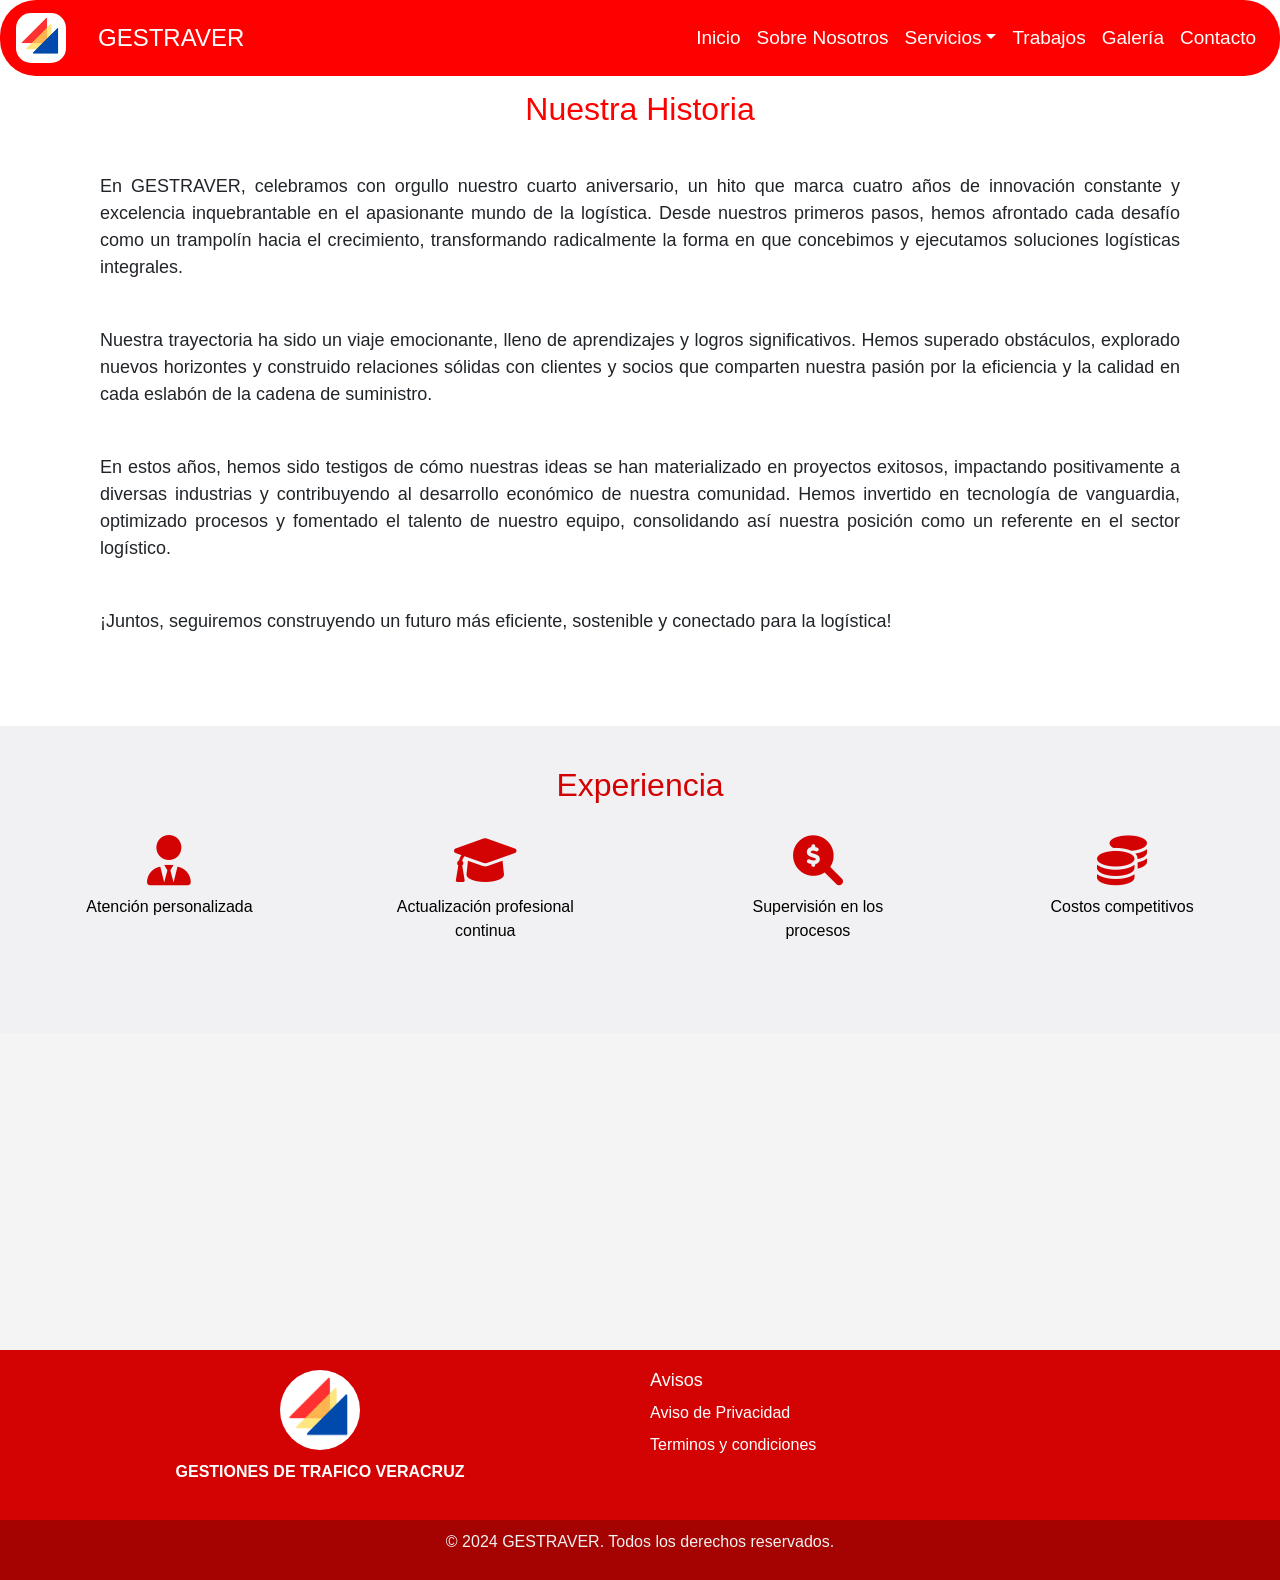
<file: GESTRAVER/about.html>
<!DOCTYPE html>
<html lang="es">
<head>
    <meta charset="UTF-8">
    <meta name="viewport" content="width=device-width, initial-scale=1.0">
    <title>GESTRAVER</title>
    <link rel="stylesheet" href="styles.css">
    <link rel="stylesheet" href="https://stackpath.bootstrapcdn.com/bootstrap/4.5.2/css/bootstrap.min.css">
    <link rel="stylesheet" href="https://cdnjs.cloudflare.com/ajax/libs/font-awesome/6.0.0-beta3/css/all.min.css">
    <link rel="stylesheet" href="https://cdn.jsdelivr.net/npm/aos@2.3.4/dist/aos.css">
    <link rel="icon" href="IMG/GESTRAVER.jpg" type="image/x-icon">
</head>
<body>
    <header class="navbar navbar-expand-lg navbar-custom fixed-top">
        <a class="navbar-brand" href="#"><img src="IMG/GESTRAVER.jpg" alt="Logo" class="logo"></a>
        <span class="ml-3 h4 mb-0 text-white">GESTRAVER</span>
        <button class="navbar-toggler" type="button" data-toggle="collapse" data-target="#navbarNav">
            <span class="navbar-toggler-icon"></span>
        </button>
        <div class="collapse navbar-collapse" id="navbarNav">
            <ul class="navbar-nav ml-auto">
                <li class="nav-item"><a href="index.html" class="nav-link">Inicio</a></li>
                <li class="nav-item"><a href="about.html" class="nav-link">Sobre Nosotros</a></li>
                <li class="nav-item dropdown">
                    <a href="#" class="nav-link dropdown-toggle" id="serviciosDropdown" role="button" data-toggle="dropdown" aria-haspopup="true" aria-expanded="false">Servicios</a>
                    <div class="dropdown-menu" aria-labelledby="serviciosDropdown">
                        <a class="dropdown-item" href="Servicios-Aduanales.html">Servicios Aduanales</a>
                        <a class="dropdown-item" href="Transporte.html">Transporte Terrestre</a>
                        <a class="dropdown-item" href="Forward.html">Freight Forwarding</a>
                    </div>
                </li>
                <li class="nav-item"><a href="index.html" class="nav-link">Trabajos</a></li>
                <li class="nav-item"><a href="index.html" class="nav-link">Galería</a></li>
                <li class="nav-item"><a href="index.html" class="nav-link">Contacto</a></li>
            </ul>
        </div>
    </header>

    <section id="sobre-nosotros" class="about-section">
        <div class="container" data-aos="fade-up">
            <div class="history">
                <h2 class="titulo-historia">Nuestra Historia</h2> 
                <p>En GESTRAVER, celebramos con orgullo nuestro cuarto aniversario, un hito que marca cuatro años de innovación constante y excelencia inquebrantable en el apasionante mundo de la logística. Desde nuestros primeros pasos, hemos afrontado cada desafío como un trampolín hacia el crecimiento, transformando radicalmente la forma en que concebimos y ejecutamos soluciones logísticas integrales.</p>
                <p>Nuestra trayectoria ha sido un viaje emocionante, lleno de aprendizajes y logros significativos. Hemos superado obstáculos, explorado nuevos horizontes y construido relaciones sólidas con clientes y socios que comparten nuestra pasión por la eficiencia y la calidad en cada eslabón de la cadena de suministro.</p>
                <p>En estos años, hemos sido testigos de cómo nuestras ideas se han materializado en proyectos exitosos, impactando positivamente a diversas industrias y contribuyendo al desarrollo económico de nuestra comunidad. Hemos invertido en tecnología de vanguardia, optimizado procesos y fomentado el talento de nuestro equipo, consolidando así nuestra posición como un referente en el sector logístico.</p>
                <p>¡Juntos, seguiremos construyendo un futuro más eficiente, sostenible y conectado para la logística!</p>
            </div>
        </div>
    </section>
    <div class="experience-section" data-aos="fade-down">
        <h2>Experiencia</h2>
        <div class="experience-items">
            <div class="experience-item">
                <i class="fas fa-user-tie"></i>
                <p>Atención personalizada</p>
            </div>
            <div class="experience-item">
                <i class="fas fa-graduation-cap"></i>
                <p>Actualización profesional continua</p>
            </div>
            <div class="experience-item">
                <i class="fas fa-search-dollar"></i>
                <p>Supervisión en los procesos</p>
            </div>
            <div class="experience-item">
                <i class="fas fa-coins"></i>
                <p>Costos competitivos</p>
            </div>
        </div>
    </div>
    <div class="section-mision-vision">
        <div class="card-container">
            <div class="card" data-aos="fade-right">
                <i class="icon fas fa-paper-plane"></i>
                <h3>Misión</h3>
                <p>Ante la complejidad de los tiempos actuales
                    en el transporte, asumimos este nuevo reto,
                    que demandarán mayor preocupación,
                    esfuerzo y conocimiento profundo de los
                    tramites de cada cliente y de su situación.</p>
            </div>
            <div class="card" data-aos="fade-left">
                <i class="icon fas fa-eye"></i>
                <h3>Visión</h3>
                <p>Nuestro modelo apuesta por ser una sociedad
                    de referencia, capaz de dar soluciones
                    legales, de calidad, eficaz y personalizada en
                    un mundo globalizado.</p>
            </div>
        </div>
    </div>
    <footer>
        <div class="footer-container">
            <div class="footer-section logo">
                <img src="IMG/GESTRAVER.jpg" alt="Logo de GESTRAVER">
                <p>GESTIONES DE TRAFICO VERACRUZ</p>
            </div>
    
                
            <div class="footer-section">
                <h4>Avisos</h4> 
                <ul>
                    <li><a href="#" target="_blank">Aviso de Privacidad</a></li>
                    <li><a href="#" target="_blank">Terminos y condiciones</a></li>
                </ul>
            </div>
        </div>
    
        <div class="footer-copyright">
            <p>&copy; 2024 GESTRAVER. Todos los derechos reservados.</p>
        </div>
    </footer>
    <script src="https://code.jquery.com/jquery-3.5.1.slim.min.js"></script>
    <script src="https://cdn.jsdelivr.net/npm/@popperjs/core@2.5.4/dist/umd/popper.min.js"></script>
    <script src="https://stackpath.bootstrapcdn.com/bootstrap/4.5.2/js/bootstrap.min.js"></script>
    <script src="https://cdn.jsdelivr.net/npm/aos@2.3.4/dist/aos.js"></script>
    <script>
        AOS.init();

        $('#imageModal').on('show.bs.modal', function (event) {
            var button = $(event.relatedTarget);
            var imageSrc = button.data('image');
            var modal = $(this);
            modal.find('#modalImage').attr('src', imageSrc);
        });
    </script>
</body>
</html>
</file>
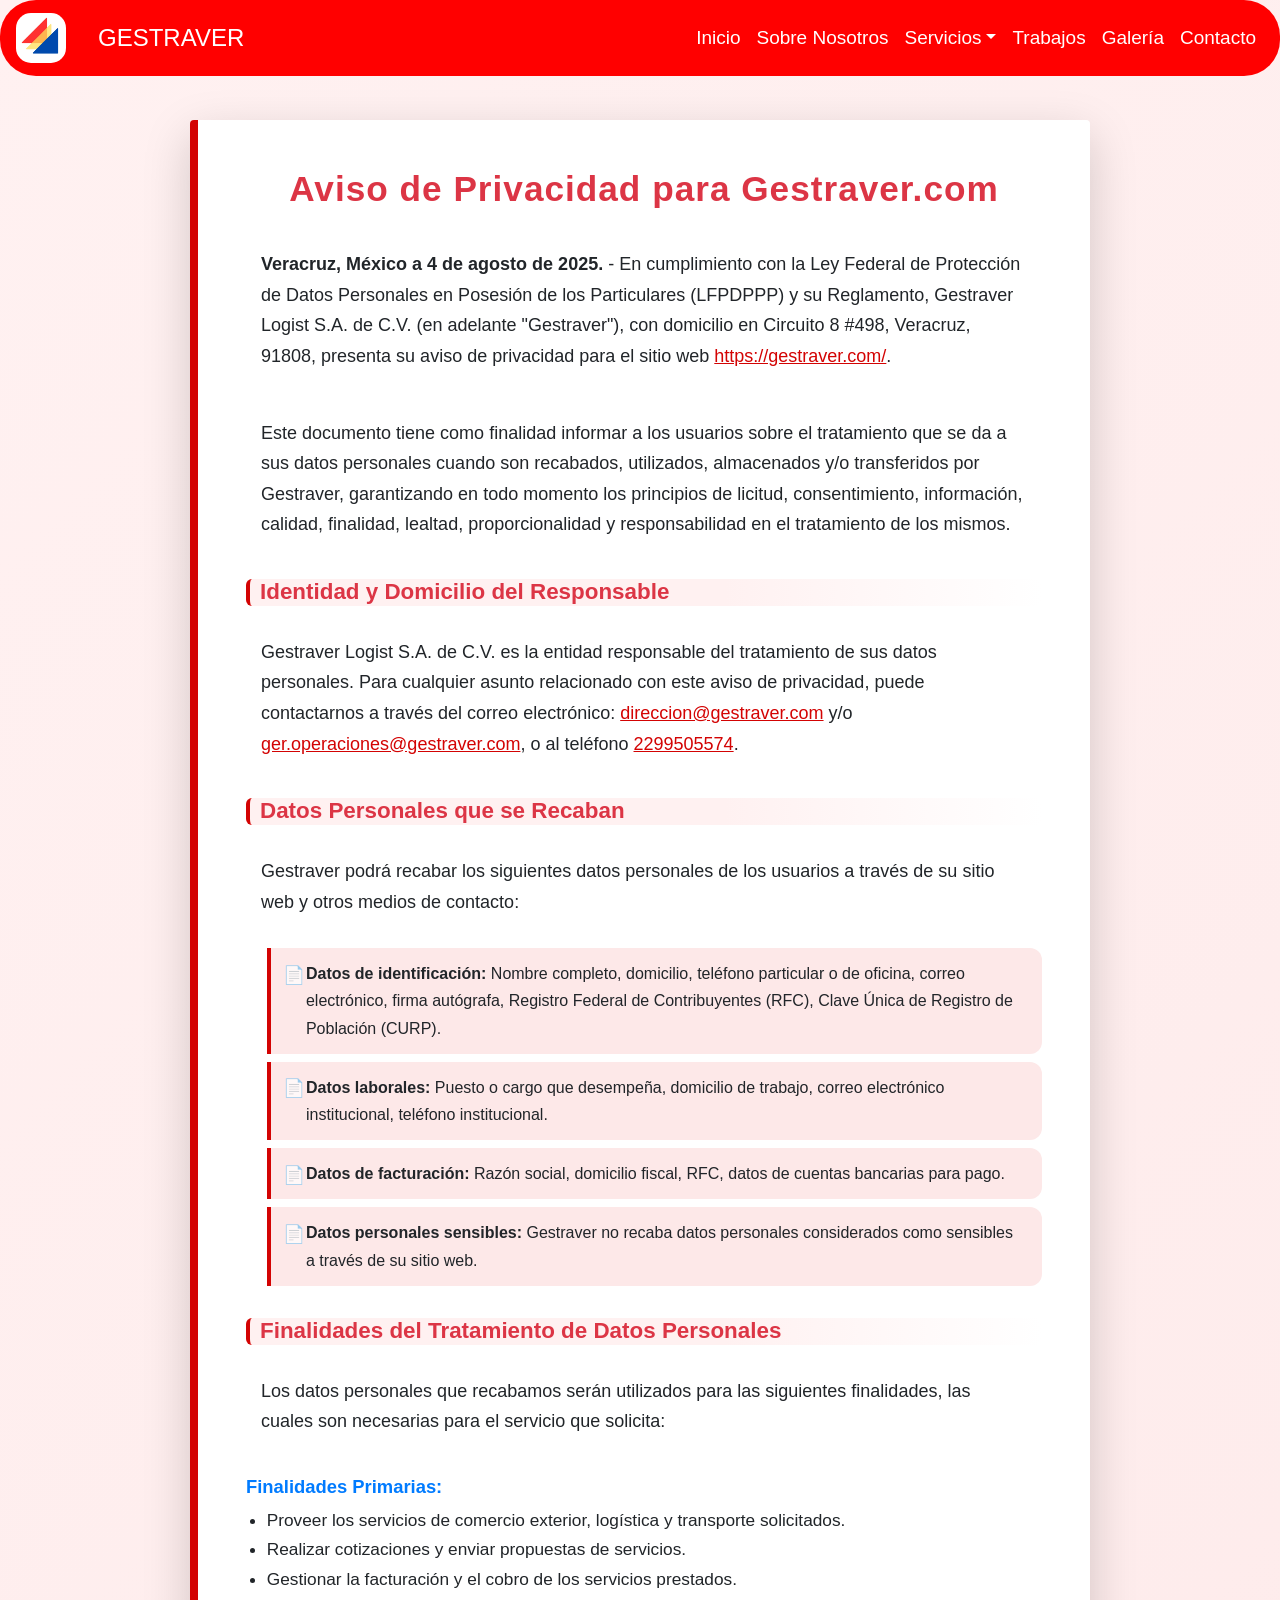
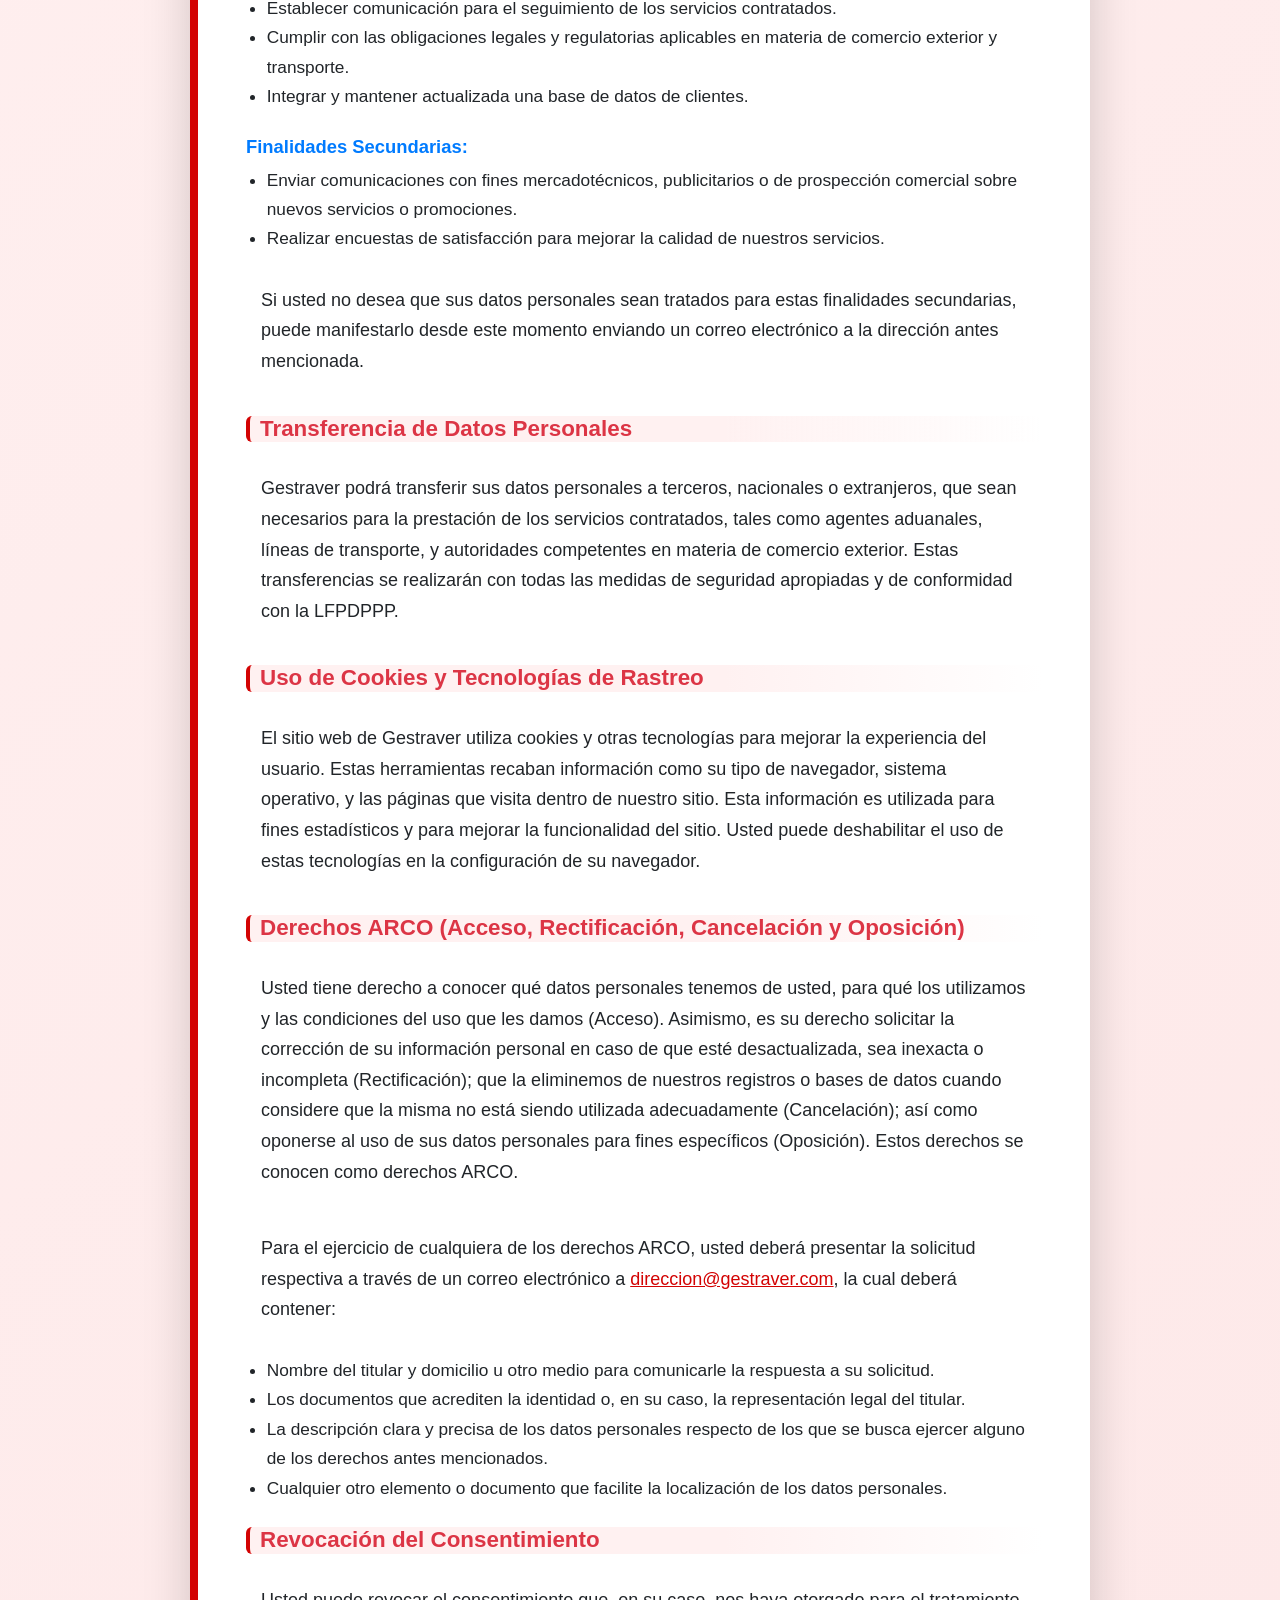
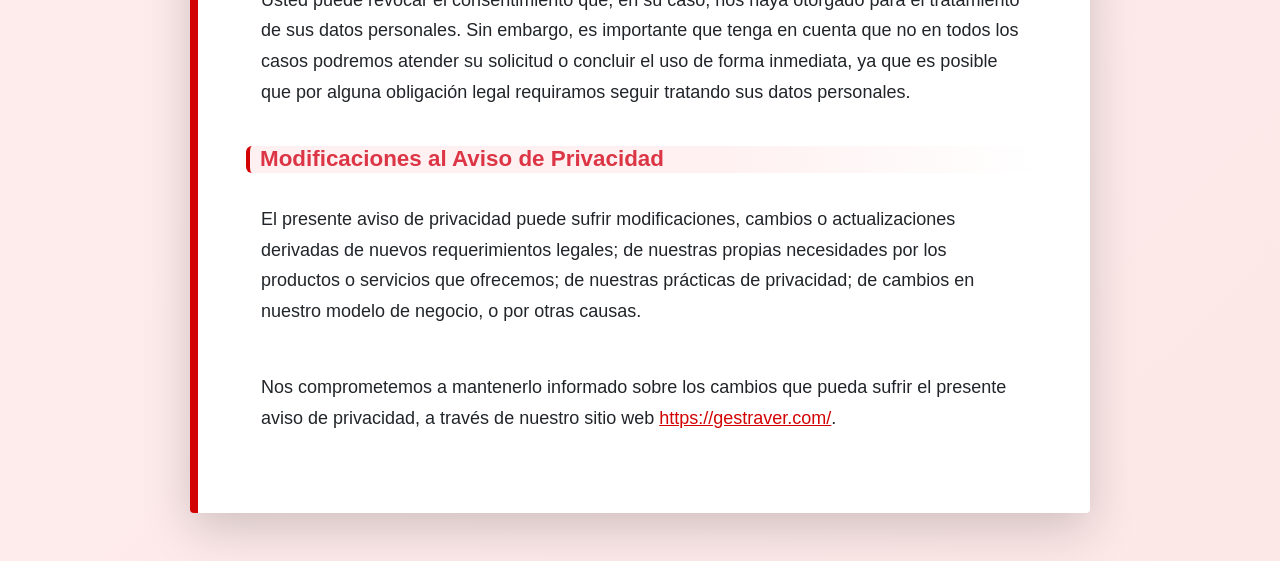
<file: GESTRAVER/Aviso.html>
<!DOCTYPE html>
<html lang="en">
<head>
    <meta charset="UTF-8">
    <meta name="viewport" content="width=device-width, initial-scale=1.0">
    <title>Aviso de Privacidad</title>
    <link rel="stylesheet" href="styles.css">
    <link rel="stylesheet" href="https://stackpath.bootstrapcdn.com/bootstrap/4.5.2/css/bootstrap.min.css">
    <link rel="stylesheet" href="https://cdnjs.cloudflare.com/ajax/libs/font-awesome/6.0.0-beta3/css/all.min.css">
    <link rel="stylesheet" href="https://cdn.jsdelivr.net/npm/aos@2.3.4/dist/aos.css">
    <link rel="icon" href="IMG/GESTRAVER.jpg" type="image/x-icon">
    <style>
    /* Nuevo estilo moderno para el aviso de privacidad en tonos rojos */
    body {
      background: linear-gradient(135deg, #fff1f1 0%, #fde8e8 100%);
      min-height: 100vh;
    }
    .aviso-privacidad {
      max-width: 900px;
      margin: 0 auto;
      font-size: 1.08rem;
      line-height: 1.7;
      background: rgba(255,255,255,0.92);
      border-left: 8px solid #d30303;
      border-radius: 18px;
      box-shadow: 0 8px 32px rgba(211,3,3,0.13);
      padding: 2.5rem 2rem;
      position: relative;
      margin-bottom: 3rem;
    }
    .aviso-privacidad h1, .aviso-privacidad h2, .aviso-privacidad h5 {
      font-family: 'Segoe UI', Arial, sans-serif;
      color: #d30303;
    }
    .aviso-privacidad h1 {
      font-size: 2.2rem;
      font-weight: 700;
      letter-spacing: 1px;
      margin-bottom: 2rem;
    }
    .aviso-privacidad h2 {
      font-size: 1.4rem;
      margin-top: 2.5rem;
      margin-bottom: 1rem;
      font-weight: 600;
      border-left: 4px solid #d30303;
      padding-left: 10px;
      background: linear-gradient(90deg, #fff1f1 60%, transparent 100%);
      border-radius: 6px;
    }
    .aviso-privacidad h5 {
      font-size: 1.15rem;
      margin-top: 1.5rem;
      color: #a50202;
      font-weight: 600;
    }
    .aviso-privacidad ul {
      padding-left: 1.2em;
    }
    .aviso-privacidad ul.mb-3 {
      margin-bottom: 1.5rem;
    }
    .aviso-privacidad .list-group-item {
      border: none;
      border-left: 4px solid #d30303;
      background: #fde8e8;
      margin-bottom: 8px;
      border-radius: 0 12px 12px 0;
      font-size: 1rem;
      transition: background 0.2s, box-shadow 0.2s;
      position: relative;
      padding-left: 2.2em;
    }
    .aviso-privacidad .list-group-item:before {
      content: '\1F4C4'; /* icono documento */
      position: absolute;
      left: 0.7em;
      top: 0.7em;
      font-size: 1.1em;
      color: #d30303;
      opacity: 0.7;
    }
    .aviso-privacidad .list-group-item:hover {
      background: #fff1f1;
      box-shadow: 0 2px 8px rgba(211,3,3,0.08);
    }
    .aviso-privacidad a {
      color: #d30303;
      text-decoration: underline;
      transition: color 0.2s;
    }
    .aviso-privacidad a:hover {
      color: #a50202;
    }
    @media (max-width: 600px) {
      .aviso-privacidad {
        padding: 1.2rem !important;
        font-size: 0.98rem;
        border-left-width: 4px;
      }
      .aviso-privacidad h1 {
        font-size: 1.3rem;
      }
      .aviso-privacidad h2 {
        font-size: 1.08rem;
      }
    }
    </style>
</head>
<body>
    <header class="navbar navbar-expand-lg navbar-custom fixed-top">
        <a class="navbar-brand" href="#"><img src="IMG/GESTRAVER.jpg" alt="Logo" class="logo"></a>
        <span class="ml-3 h4 mb-0 text-white">GESTRAVER</span>
        <button class="navbar-toggler" type="button" data-toggle="collapse" data-target="#navbarNav">
            <span class="navbar-toggler-icon"></span>
        </button>
        <div class="collapse navbar-collapse" id="navbarNav">
            <ul class="navbar-nav ml-auto">
                <li class="nav-item"><a href="index.html" class="nav-link">Inicio</a></li>
                <li class="nav-item"><a href="about.html" class="nav-link">Sobre Nosotros</a></li>
                <li class="nav-item dropdown">
                    <a href="#" class="nav-link dropdown-toggle" id="serviciosDropdown" role="button" data-toggle="dropdown" aria-haspopup="true" aria-expanded="false">Servicios</a>
                    <div class="dropdown-menu" aria-labelledby="serviciosDropdown">
                        <a class="dropdown-item" href="Servicios-Aduanales.html">Servicios Aduanales</a>
                        <a class="dropdown-item" href="Transporte.html">Transporte Terrestre</a>
                        <a class="dropdown-item" href="Forward.html">Freight Forwarding</a>
                    </div>
                </li>
                <li class="nav-item"><a href="#trabajos" class="nav-link">Trabajos</a></li>
                <li class="nav-item"><a href="#galeria" class="nav-link">Galería</a></li>
                <li class="nav-item"><a href="#contacto" class="nav-link">Contacto</a></li>
            </ul>
        </div>
    </header>
    <main class="container my-5" style="margin-top: 120px !important;">
        <div data-aos="fade-up" data-aos-duration="1200" class="bg-white p-4 p-md-5 rounded shadow-lg aviso-privacidad">
            <h1 class="section-title mb-4 text-center text-danger">Aviso de Privacidad para Gestraver.com</h1>
            <p><strong>Veracruz, México a 4 de agosto de 2025.</strong> - En cumplimiento con la Ley Federal de Protección de Datos Personales en Posesión de los Particulares (LFPDPPP) y su Reglamento, Gestraver Logist S.A. de C.V. (en adelante "Gestraver"), con domicilio en Circuito 8 #498, Veracruz, 91808, presenta su aviso de privacidad para el sitio web <a href="https://gestraver.com/" target="_blank">https://gestraver.com/</a>.</p>
            <p>Este documento tiene como finalidad informar a los usuarios sobre el tratamiento que se da a sus datos personales cuando son recabados, utilizados, almacenados y/o transferidos por Gestraver, garantizando en todo momento los principios de licitud, consentimiento, información, calidad, finalidad, lealtad, proporcionalidad y responsabilidad en el tratamiento de los mismos.</p>
            <h2 class="mt-4 text-danger">Identidad y Domicilio del Responsable</h2>
            <p>Gestraver Logist S.A. de C.V. es la entidad responsable del tratamiento de sus datos personales. Para cualquier asunto relacionado con este aviso de privacidad, puede contactarnos a través del correo electrónico: <a href="mailto:direccion@gestraver.com">direccion@gestraver.com</a> y/o <a href="mailto:ger.operaciones@gestraver.com">ger.operaciones@gestraver.com</a>, o al teléfono <a href="tel:2299505574">2299505574</a>.</p>
            <h2 class="mt-4 text-danger">Datos Personales que se Recaban</h2>
            <p>Gestraver podrá recabar los siguientes datos personales de los usuarios a través de su sitio web y otros medios de contacto:</p>
            <ul class="list-group mb-3">
                <li class="list-group-item"><strong>Datos de identificación:</strong> Nombre completo, domicilio, teléfono particular o de oficina, correo electrónico, firma autógrafa, Registro Federal de Contribuyentes (RFC), Clave Única de Registro de Población (CURP).</li>
                <li class="list-group-item"><strong>Datos laborales:</strong> Puesto o cargo que desempeña, domicilio de trabajo, correo electrónico institucional, teléfono institucional.</li>
                <li class="list-group-item"><strong>Datos de facturación:</strong> Razón social, domicilio fiscal, RFC, datos de cuentas bancarias para pago.</li>
                <li class="list-group-item"><strong>Datos personales sensibles:</strong> Gestraver no recaba datos personales considerados como sensibles a través de su sitio web.</li>
            </ul>
            <h2 class="mt-4 text-danger">Finalidades del Tratamiento de Datos Personales</h2>
            <p>Los datos personales que recabamos serán utilizados para las siguientes finalidades, las cuales son necesarias para el servicio que solicita:</p>
            <h5 class="text-primary">Finalidades Primarias:</h5>
            <ul class="mb-3">
                <li>Proveer los servicios de comercio exterior, logística y transporte solicitados.</li>
                <li>Realizar cotizaciones y enviar propuestas de servicios.</li>
                <li>Gestionar la facturación y el cobro de los servicios prestados.</li>
                <li>Establecer comunicación para el seguimiento de los servicios contratados.</li>
                <li>Cumplir con las obligaciones legales y regulatorias aplicables en materia de comercio exterior y transporte.</li>
                <li>Integrar y mantener actualizada una base de datos de clientes.</li>
            </ul>
            <h5 class="text-primary">Finalidades Secundarias:</h5>
            <ul class="mb-3">
                <li>Enviar comunicaciones con fines mercadotécnicos, publicitarios o de prospección comercial sobre nuevos servicios o promociones.</li>
                <li>Realizar encuestas de satisfacción para mejorar la calidad de nuestros servicios.</li>
            </ul>
            <p>Si usted no desea que sus datos personales sean tratados para estas finalidades secundarias, puede manifestarlo desde este momento enviando un correo electrónico a la dirección antes mencionada.</p>
            <h2 class="mt-4 text-danger">Transferencia de Datos Personales</h2>
            <p>Gestraver podrá transferir sus datos personales a terceros, nacionales o extranjeros, que sean necesarios para la prestación de los servicios contratados, tales como agentes aduanales, líneas de transporte, y autoridades competentes en materia de comercio exterior. Estas transferencias se realizarán con todas las medidas de seguridad apropiadas y de conformidad con la LFPDPPP.</p>
            <h2 class="mt-4 text-danger">Uso de Cookies y Tecnologías de Rastreo</h2>
            <p>El sitio web de Gestraver utiliza cookies y otras tecnologías para mejorar la experiencia del usuario. Estas herramientas recaban información como su tipo de navegador, sistema operativo, y las páginas que visita dentro de nuestro sitio. Esta información es utilizada para fines estadísticos y para mejorar la funcionalidad del sitio. Usted puede deshabilitar el uso de estas tecnologías en la configuración de su navegador.</p>
            <h2 class="mt-4 text-danger">Derechos ARCO (Acceso, Rectificación, Cancelación y Oposición)</h2>
            <p>Usted tiene derecho a conocer qué datos personales tenemos de usted, para qué los utilizamos y las condiciones del uso que les damos (Acceso). Asimismo, es su derecho solicitar la corrección de su información personal en caso de que esté desactualizada, sea inexacta o incompleta (Rectificación); que la eliminemos de nuestros registros o bases de datos cuando considere que la misma no está siendo utilizada adecuadamente (Cancelación); así como oponerse al uso de sus datos personales para fines específicos (Oposición). Estos derechos se conocen como derechos ARCO.</p>
            <p>Para el ejercicio de cualquiera de los derechos ARCO, usted deberá presentar la solicitud respectiva a través de un correo electrónico a <a href="mailto:direccion@gestraver.com">direccion@gestraver.com</a>, la cual deberá contener:</p>
            <ul class="mb-3">
                <li>Nombre del titular y domicilio u otro medio para comunicarle la respuesta a su solicitud.</li>
                <li>Los documentos que acrediten la identidad o, en su caso, la representación legal del titular.</li>
                <li>La descripción clara y precisa de los datos personales respecto de los que se busca ejercer alguno de los derechos antes mencionados.</li>
                <li>Cualquier otro elemento o documento que facilite la localización de los datos personales.</li>
            </ul>
            <h2 class="mt-4 text-danger">Revocación del Consentimiento</h2>
            <p>Usted puede revocar el consentimiento que, en su caso, nos haya otorgado para el tratamiento de sus datos personales. Sin embargo, es importante que tenga en cuenta que no en todos los casos podremos atender su solicitud o concluir el uso de forma inmediata, ya que es posible que por alguna obligación legal requiramos seguir tratando sus datos personales.</p>
            <h2 class="mt-4 text-danger">Modificaciones al Aviso de Privacidad</h2>
            <p>El presente aviso de privacidad puede sufrir modificaciones, cambios o actualizaciones derivadas de nuevos requerimientos legales; de nuestras propias necesidades por los productos o servicios que ofrecemos; de nuestras prácticas de privacidad; de cambios en nuestro modelo de negocio, o por otras causas.</p>
            <p>Nos comprometemos a mantenerlo informado sobre los cambios que pueda sufrir el presente aviso de privacidad, a través de nuestro sitio web <a href="https://gestraver.com/" target="_blank">https://gestraver.com/</a>.</p>
        </div>
    </main>
    <script src="https://cdn.jsdelivr.net/npm/aos@2.3.4/dist/aos.js"></script>
    <script>
      AOS.init();
    </script>
</body>
</html>
</file>
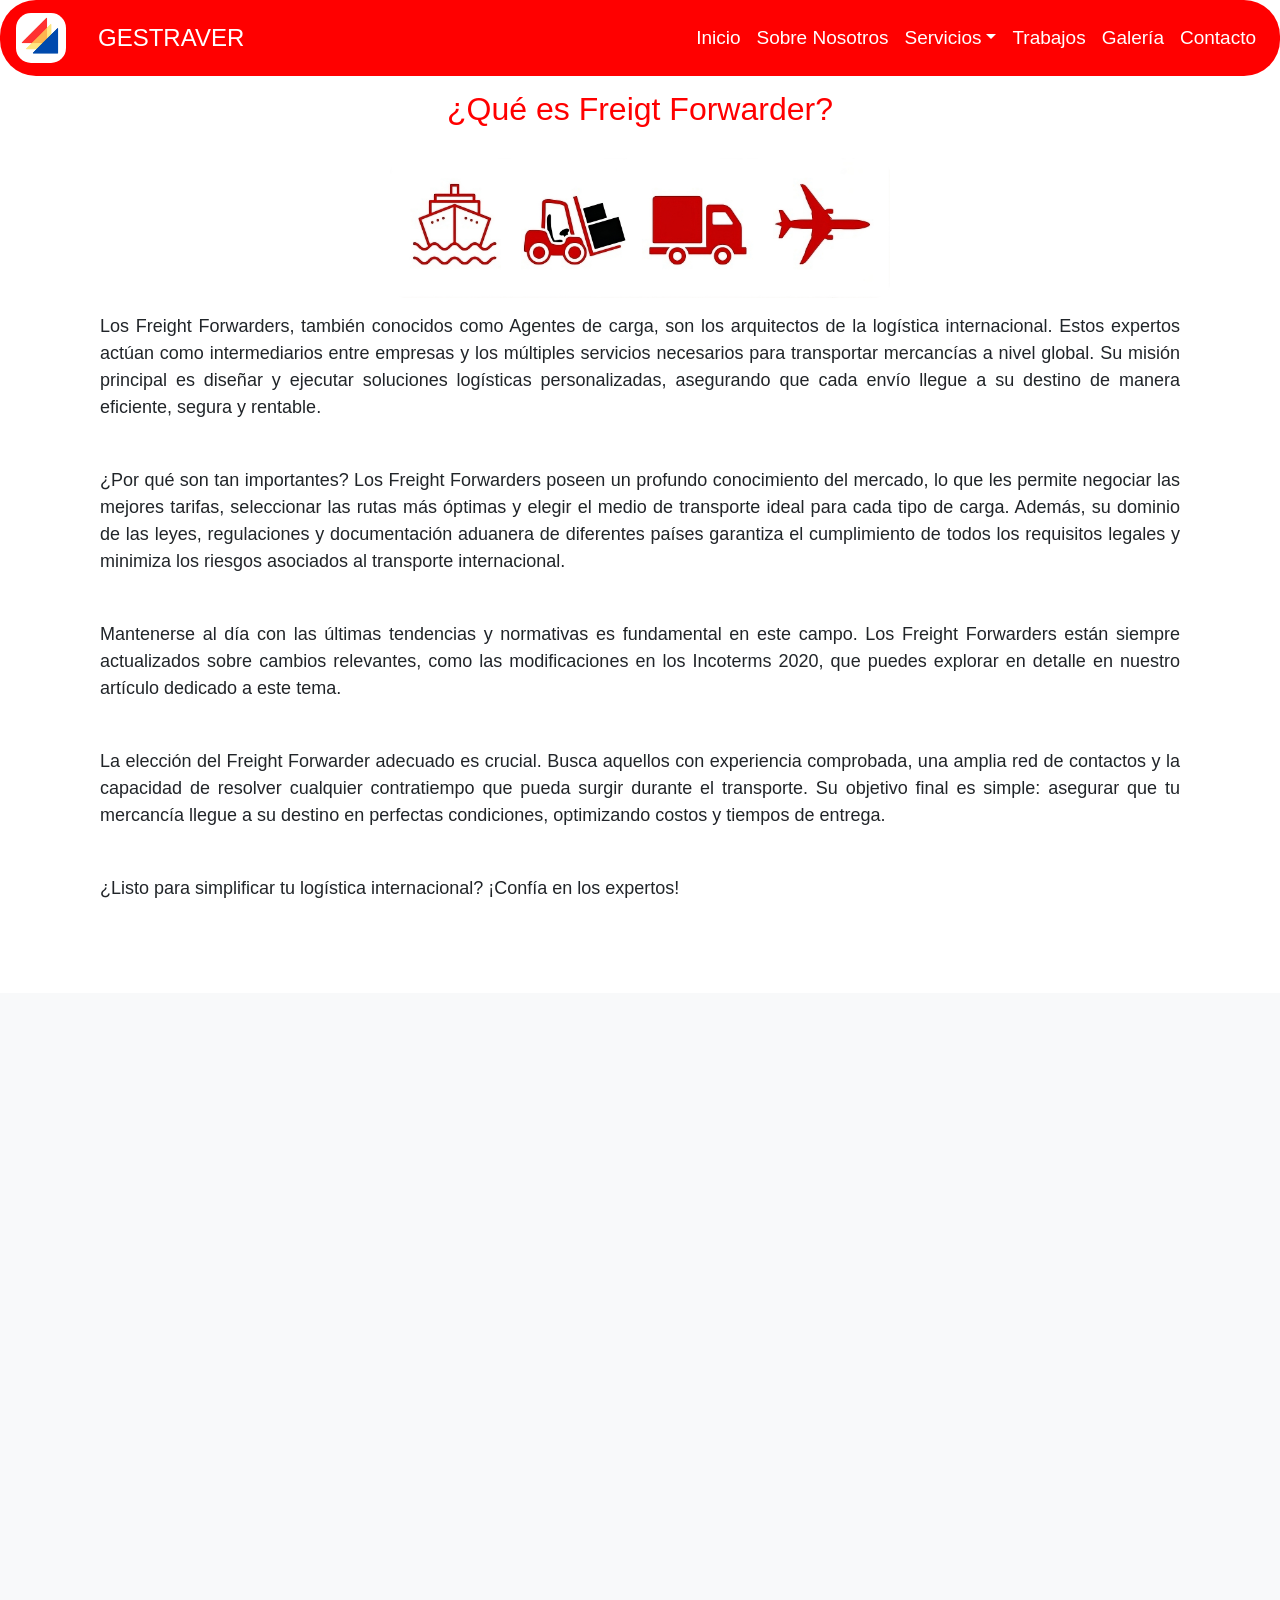
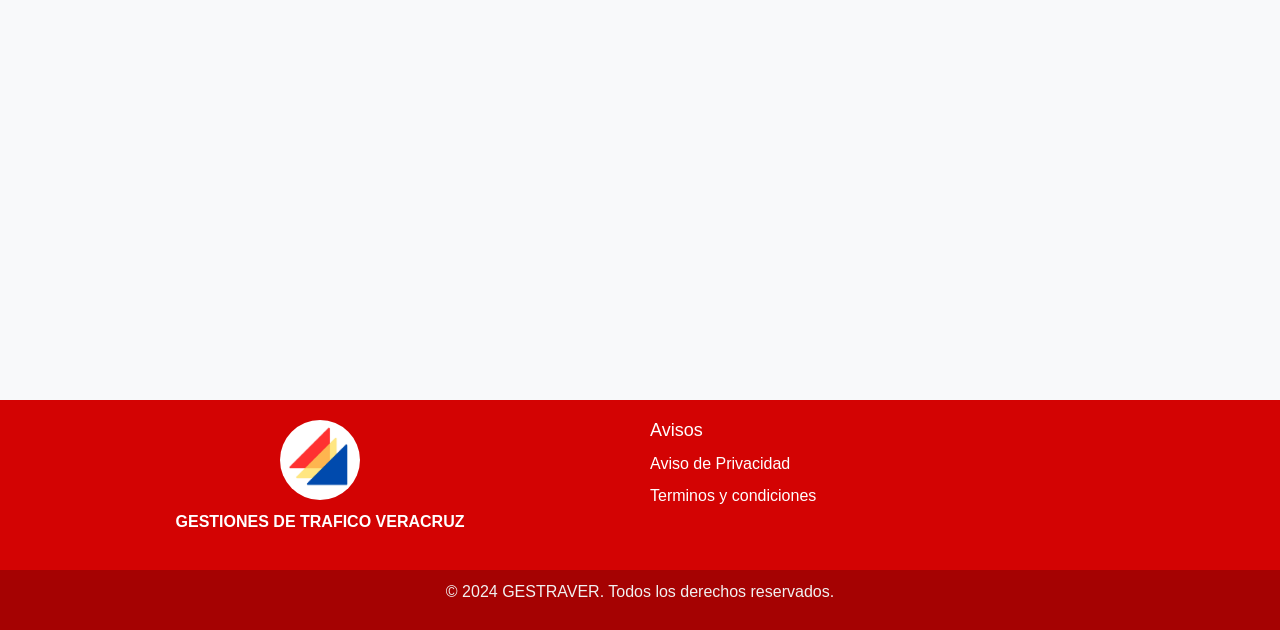
<file: GESTRAVER/Forward.html>
<!DOCTYPE html>
<html lang="en">
<head>
    <meta charset="UTF-8">
    <meta name="viewport" content="width=device-width, initial-scale=1.0">
    <title>GESTRAVER</title>
    <link rel="stylesheet" href="styles.css">
    <link rel="stylesheet" href="https://stackpath.bootstrapcdn.com/bootstrap/4.5.2/css/bootstrap.min.css">
    <link rel="stylesheet" href="https://cdnjs.cloudflare.com/ajax/libs/font-awesome/6.0.0-beta3/css/all.min.css">
    <link rel="stylesheet" href="https://cdn.jsdelivr.net/npm/aos@2.3.4/dist/aos.css">
    <link rel="icon" href="IMG/GESTRAVER.jpg" type="image/x-icon">
</head>
<body>
    <header class="navbar navbar-expand-lg navbar-custom fixed-top">
        <a class="navbar-brand" href="#"><img src="IMG/GESTRAVER.jpg" alt="Logo" class="logo"></a>
        <span class="ml-3 h4 mb-0 text-white">GESTRAVER</span>
        <button class="navbar-toggler" type="button" data-toggle="collapse" data-target="#navbarNav">
            <span class="navbar-toggler-icon"></span>
        </button>
        <div class="collapse navbar-collapse" id="navbarNav">
            <ul class="navbar-nav ml-auto">
                <li class="nav-item"><a href="index.html" class="nav-link">Inicio</a></li>
                <li class="nav-item"><a href="about.html" class="nav-link">Sobre Nosotros</a></li>
                <li class="nav-item dropdown">
                    <a href="#" class="nav-link dropdown-toggle" id="serviciosDropdown" role="button" data-toggle="dropdown" aria-haspopup="true" aria-expanded="false">Servicios</a>
                    <div class="dropdown-menu" aria-labelledby="serviciosDropdown">
                        <a class="dropdown-item" href="Servicios-Aduanales.html">Servicios Aduanales</a>
                        <a class="dropdown-item" href="Transporte.html">Transporte Terrestre</a>
                        <a class="dropdown-item" href="Forward.html">Freight Forwarding</a>
                    </div>
                </li>
                <li class="nav-item"><a href="index.html" class="nav-link">Trabajos</a></li>
                <li class="nav-item"><a href="index.html" class="nav-link">Galería</a></li>
                <li class="nav-item"><a href="index.html" class="nav-link">Contacto</a></li>
            </ul>
        </div>
    </header>
    <section id="sobre-nosotros" class="about-section">
        <div class="container" >
            <div class="history" data-aos="fade-up">
                <h2 class="titulo-historia">¿Qué es Freigt Forwarder?</h2> 
                <img src="IMG/forward.png" alt="Freight Forward" class="imagen-forwarding">
                <p>Los Freight Forwarders, también conocidos como Agentes de carga, son los arquitectos de la logística internacional. Estos expertos actúan como intermediarios entre empresas y los múltiples servicios necesarios para transportar mercancías a nivel global. Su misión principal es diseñar y ejecutar soluciones logísticas personalizadas, asegurando que cada envío llegue a su destino de manera eficiente, segura y rentable.</p>
                <p>¿Por qué son tan importantes? Los Freight Forwarders poseen un profundo conocimiento del mercado, lo que les permite negociar las mejores tarifas, seleccionar las rutas más óptimas y elegir el medio de transporte ideal para cada tipo de carga. Además, su dominio de las leyes, regulaciones y documentación aduanera de diferentes países garantiza el cumplimiento de todos los requisitos legales y minimiza los riesgos asociados al transporte internacional.</p>
                <p>Mantenerse al día con las últimas tendencias y normativas es fundamental en este campo. Los Freight Forwarders están siempre actualizados sobre cambios relevantes, como las modificaciones en los Incoterms 2020, que puedes explorar en detalle en nuestro artículo dedicado a este tema.</p>
                <p>La elección del Freight Forwarder adecuado es crucial. Busca aquellos con experiencia comprobada, una amplia red de contactos y la capacidad de resolver cualquier contratiempo que pueda surgir durante el transporte. Su objetivo final es simple: asegurar que tu mercancía llegue a su destino en perfectas condiciones, optimizando costos y tiempos de entrega.</p>
                <p>¿Listo para simplificar tu logística internacional? ¡Confía en los expertos!</p>
            </div>
        </div>
    </section>
    <section id="freight-forwarding">
        <div class="container" data-aos="fade-down">
        <h2 class="titulo-principal">Gestraver: Tu socio estratégico en Freight Forwarding</h2>
        <img src="IMG/img8.jpg" alt="servicios" class="imagen-forwarding">
        <p>En Gestraver, somos expertos en simplificar la complejidad de la logística internacional. Como tu Freight Forwarder de confianza, te ofrecemos soluciones integrales y personalizadas para el transporte de tus mercancías a cualquier parte del mundo.</p>
    
        <div class="row">
            <div class="col-md-6" data-aos="fade-right">
            <h3>¿Por qué elegir Gestraver?</h3>
            <ul>
                <li>Experiencia y conocimiento: Contamos con un equipo de profesionales altamente capacitados y con amplia experiencia en el sector.</li>
                <li>Soluciones a medida: Diseñamos estrategias logísticas adaptadas a tus necesidades específicas y a las características de tu carga</li>
                <li>Red global: Nuestra extensa red de agentes y colaboradores nos permite ofrecerte servicios eficientes y seguros en cualquier destino</li>
                <li>Tecnología de vanguardia: Utilizamos herramientas tecnológicas avanzadas para optimizar procesos, rastrear envíos y brindarte información en tiempo real.</li>
                <li>Compromiso con la excelencia: Nos esforzamos por superar tus expectativas en cada etapa del proceso, desde la planificación hasta la entrega final.</li>
            </ul>
            </div>
            <div class="col-md-6" data-aos="fade-left">
            <h3>Nuestros servicios de Freight Forwarding incluyen:</h3>
            <ul>
                <li>Transporte marítimo, aéreo y terrestre</li>
                <li>Consolidación y desconsolidación de carga</li>
                <li>Gestión aduanera y trámites de importación/exportación</li>
                <li>Seguros de transporte</li>
                <li>Almacenamiento y distribución</li>
                <li>Asesoramiento en comercio exterior</li>
            </ul>
            </div>
        </div>
    
        <div class="llamado-a-la-accion" data-aos="fade-up">
            <h3>¡Confía en Gestraver para llevar tus negocios más lejos!</h3>
            <button>Contáctanos hoy mismo</button>
        </div>
        </div>
    </section>
    <footer>
        <div class="footer-container">
            <div class="footer-section logo">
                <img src="IMG/GESTRAVER.jpg" alt="Logo de GESTRAVER">
                <p>GESTIONES DE TRAFICO VERACRUZ</p>
            </div>
    
                
            <div class="footer-section">
                <h4>Avisos</h4> 
                <ul>
                    <li><a href="#" target="_blank">Aviso de Privacidad</a></li>
                    <li><a href="#" target="_blank">Terminos y condiciones</a></li>
                </ul>
            </div>
        </div>
    
        <div class="footer-copyright">
            <p>&copy; 2024 GESTRAVER. Todos los derechos reservados.</p>
        </div>
    </footer>

    <script src="https://code.jquery.com/jquery-3.5.1.slim.min.js"></script>
    <script src="https://cdn.jsdelivr.net/npm/@popperjs/core@2.5.4/dist/umd/popper.min.js"></script>
    <script src="https://stackpath.bootstrapcdn.com/bootstrap/4.5.2/js/bootstrap.min.js"></script>
    <script src="https://cdn.jsdelivr.net/npm/aos@2.3.4/dist/aos.js"></script>
    <script>
        AOS.init();

        $('#imageModal').on('show.bs.modal', function (event) {
            var button = $(event.relatedTarget);
            var imageSrc = button.data('image');
            var modal = $(this);
            modal.find('#modalImage').attr('src', imageSrc);
        });

    </script>
</body>
</html>
</file>
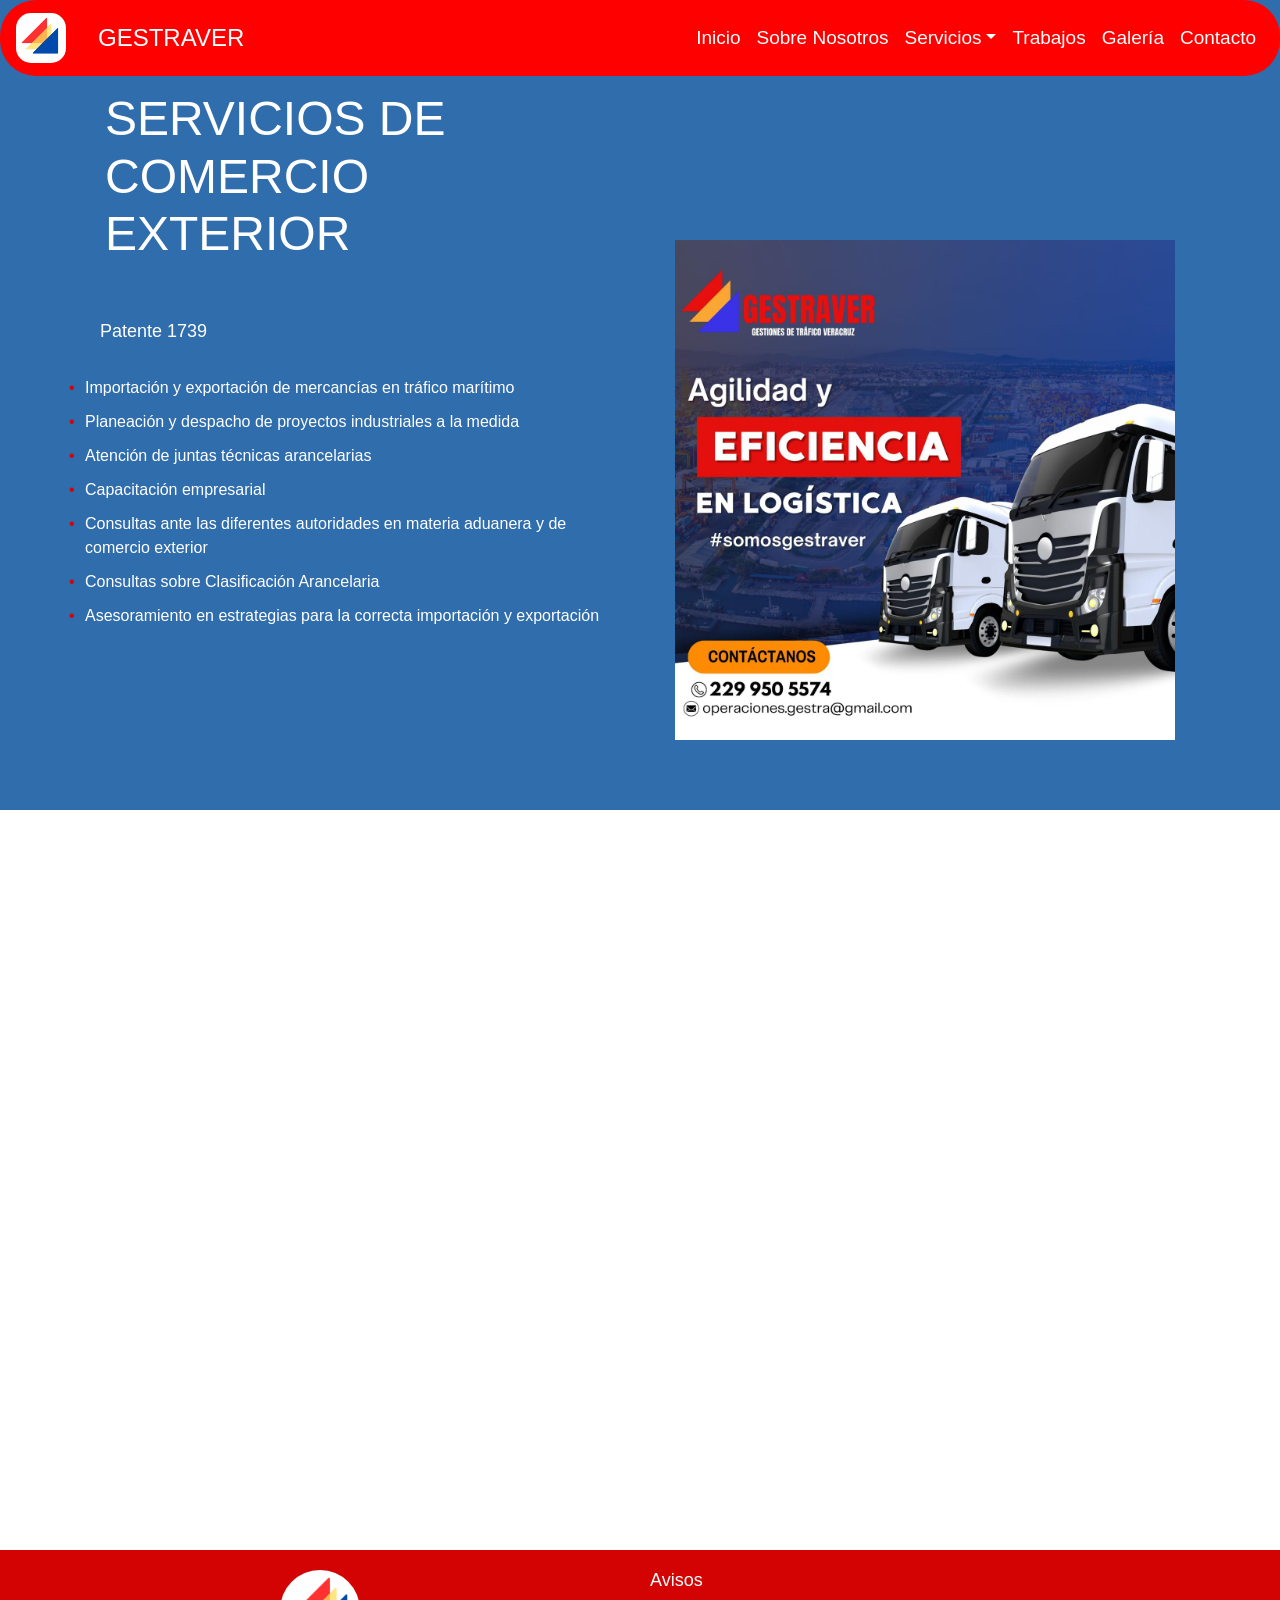
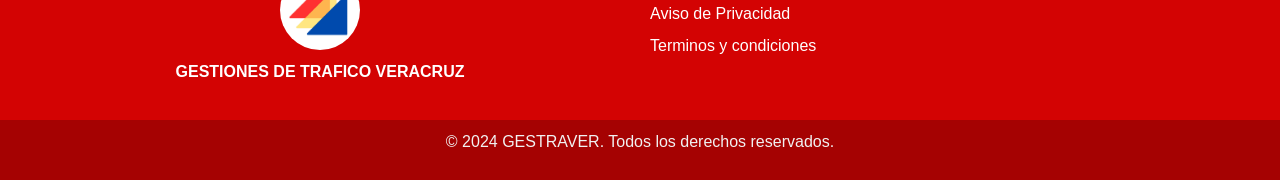
<file: GESTRAVER/Servicios-Aduanales.html>
<!DOCTYPE html>
<html lang="en">
<head>
    <meta charset="UTF-8">
    <meta name="viewport" content="width=device-width, initial-scale=1.0">
    <title>GESTRAVER</title>
    <link rel="stylesheet" href="styles.css">
    <link rel="stylesheet" href="https://stackpath.bootstrapcdn.com/bootstrap/4.5.2/css/bootstrap.min.css">
    <link rel="stylesheet" href="https://cdnjs.cloudflare.com/ajax/libs/font-awesome/6.0.0-beta3/css/all.min.css">
    <link rel="stylesheet" href="https://cdn.jsdelivr.net/npm/aos@2.3.4/dist/aos.css">
    <link rel="icon" href="IMG/GESTRAVER.jpg" type="image/x-icon">
</head>
<body>
    <header class="navbar navbar-expand-lg navbar-custom fixed-top">
        <a class="navbar-brand" href="#"><img src="IMG/GESTRAVER.jpg" alt="Logo" class="logo"></a>
        <span class="ml-3 h4 mb-0 text-white">GESTRAVER</span>
        <button class="navbar-toggler" type="button" data-toggle="collapse" data-target="#navbarNav">
            <span class="navbar-toggler-icon"></span>
        </button>
        <div class="collapse navbar-collapse" id="navbarNav">
            <ul class="navbar-nav ml-auto">
                <li class="nav-item"><a href="index.html" class="nav-link">Inicio</a></li>
                <li class="nav-item"><a href="about.html" class="nav-link">Sobre Nosotros</a></li>
                <li class="nav-item dropdown">
                    <a href="#" class="nav-link dropdown-toggle" id="serviciosDropdown" role="button" data-toggle="dropdown" aria-haspopup="true" aria-expanded="false">Servicios</a>
                    <div class="dropdown-menu" aria-labelledby="serviciosDropdown">
                        <a class="dropdown-item" href="Servicios-Aduanales.html">Servicios Aduanales</a>
                        <a class="dropdown-item" href="Transporte.html">Transporte Terrestre</a>
                        <a class="dropdown-item" href="Forward.html">Freight Forwarding</a>
                    </div>
                </li>
                <li class="nav-item"><a href="index.html" class="nav-link">Trabajos</a></li>
                <li class="nav-item"><a href="index.html" class="nav-link">Galería</a></li>
                <li class="nav-item"><a href="index.html" class="nav-link">Contacto</a></li>
            </ul>
        </div>
    </header>
    
    <section id="servicios-comercio-exterior" data-aos="fade-right">
        <div class="container">
        <div class="row">
            <div class="col-md-6">
            <h2>SERVICIOS DE COMERCIO EXTERIOR</h2>
            <p class="patente">Patente 1739</p>
            <ul class="lista-servicios">
                <li>Importación y exportación de mercancías en tráfico marítimo</li>
                <li>Planeación y despacho de proyectos industriales a la medida</li>
                <li>Atención de juntas técnicas arancelarias</li>
                <li>Capacitación empresarial</li>
                <li>Consultas ante las diferentes autoridades en materia aduanera y de comercio exterior</li>
                <li>Consultas sobre Clasificación Arancelaria</li>
                <li>Asesoramiento en estrategias para la correcta importación y exportación</li>
            </ul>
            </div>
            <div class="col-md-6">
            <img src="IMG/img11.jpg" alt="Imagen de comercio exterior" class="img-fluid"> </div>
        </div>
        </div>
    </section>
    <section id="servicios-comercio-exterior" data-aos="fade-left">
        <div class="container">
            <div class="row">
                <div class="col-md-6">
                    <img src="IMG/img12.jpg" alt="Imagen de comercio exterior" class="img-flui">
                </div>
                <div class="col-md-6">
                    <h2>Fletes marítimos Internacionales</h2>
                    <ul class="lista-servicios">
                        <li>Gran variedad de rutas para optimizar y agilizar el envío de las mercancías.</li>
                        <li>Opciones con amplios días libres de demoras e ingreso de cartas garantías.</li>
                        <li>Seguimiento puntual en la emisión de la documentación final</li>
                    </ul>
                    <h2>Coordinación Logística</h2>
                    <ul class="lista-servicios">
                        <li>Ofrecemos paquetes integrales en donde se brindan beneficios, tales como; maniobras a bajo costo, almacenaje y resguardo de contenedores SIN costo extra.</li>
                    </ul>
                </div>
            </div>
        </div>
    </section>
    <footer>
        <div class="footer-container">
            <div class="footer-section logo">
                <img src="IMG/GESTRAVER.jpg" alt="Logo de GESTRAVER">
                <p>GESTIONES DE TRAFICO VERACRUZ</p>
            </div>
    
                
            <div class="footer-section">
                <h4>Avisos</h4> 
                <ul>
                    <li><a href="#" target="_blank">Aviso de Privacidad</a></li>
                    <li><a href="#" target="_blank">Terminos y condiciones</a></li>
                </ul>
            </div>
        </div>
    
        <div class="footer-copyright">
            <p>&copy; 2024 GESTRAVER. Todos los derechos reservados.</p>
        </div>
    </footer>

    <script src="https://code.jquery.com/jquery-3.5.1.slim.min.js"></script>
    <script src="https://cdn.jsdelivr.net/npm/@popperjs/core@2.5.4/dist/umd/popper.min.js"></script>
    <script src="https://stackpath.bootstrapcdn.com/bootstrap/4.5.2/js/bootstrap.min.js"></script>
    <script src="https://cdn.jsdelivr.net/npm/aos@2.3.4/dist/aos.js"></script>
    <script>
        AOS.init();

        $('#imageModal').on('show.bs.modal', function (event) {
            var button = $(event.relatedTarget);
            var imageSrc = button.data('image');
            var modal = $(this);
            modal.find('#modalImage').attr('src', imageSrc);
        });

    </script>
</body>
</html>
</file>
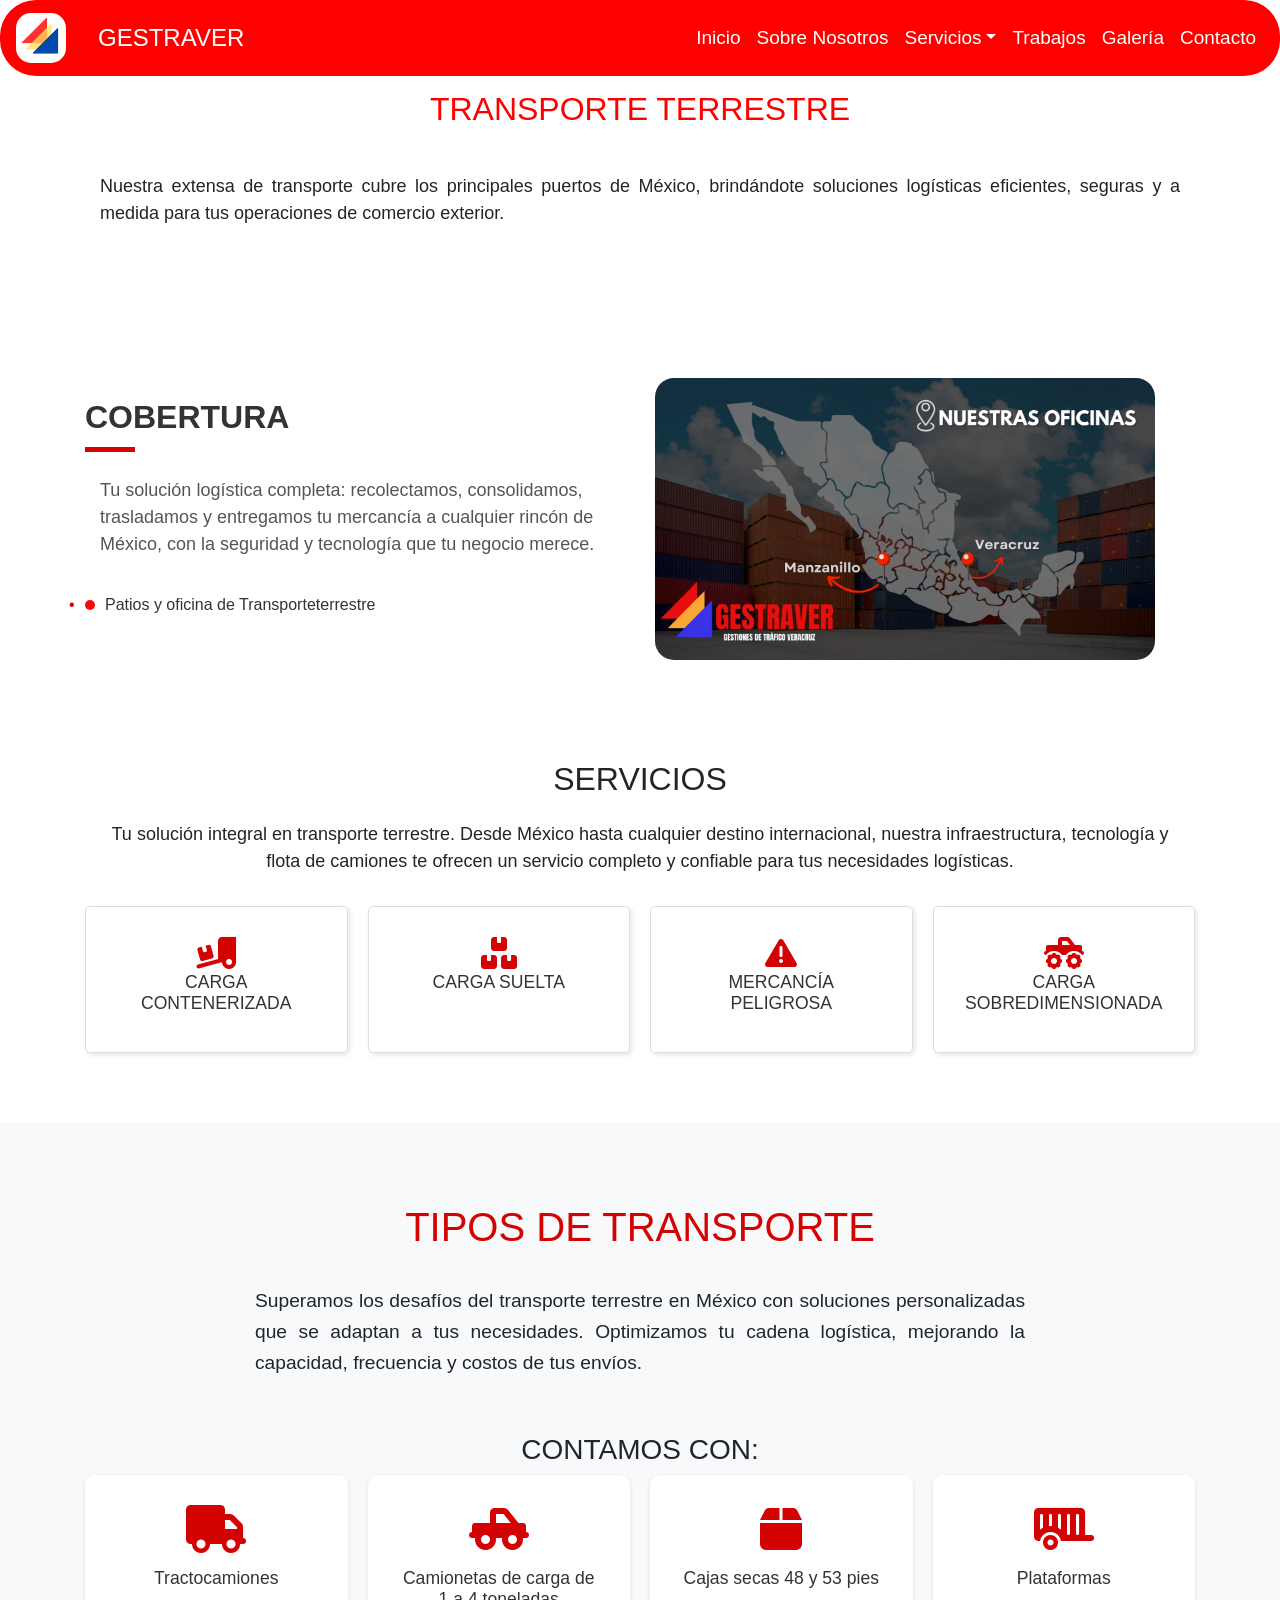
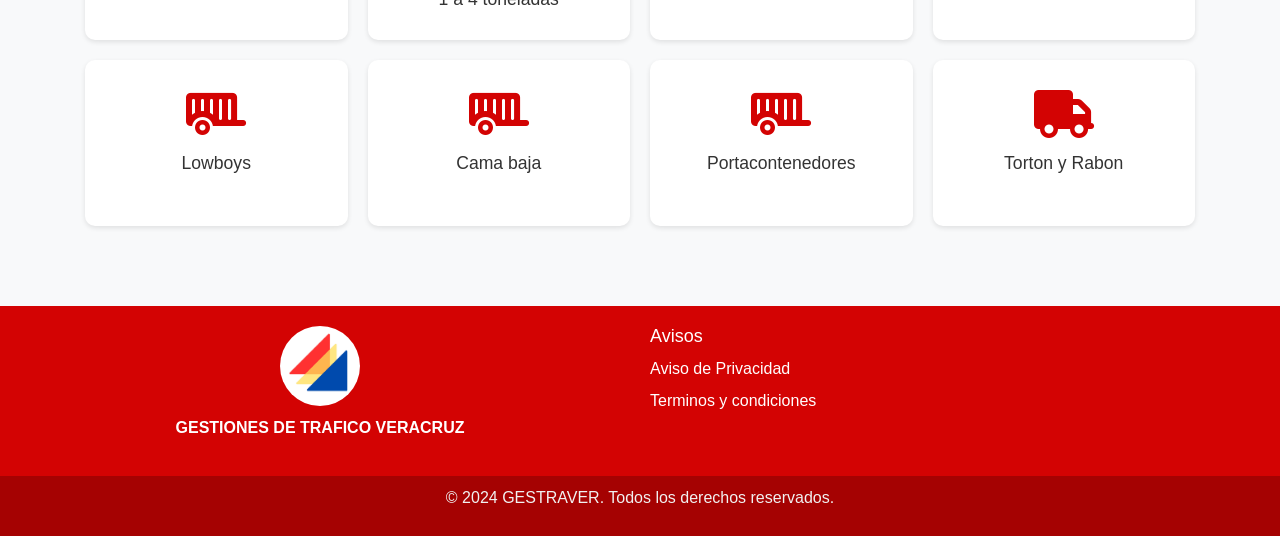
<file: GESTRAVER/Transporte.html>
<!DOCTYPE html>
<html lang="en">
<head>
    <meta charset="UTF-8">
    <meta name="viewport" content="width=device-width, initial-scale=1.0">
    <title>GESTRAVER</title>
    <link rel="stylesheet" href="styles.css">
    <link rel="stylesheet" href="https://stackpath.bootstrapcdn.com/bootstrap/4.5.2/css/bootstrap.min.css">
    <link rel="stylesheet" href="https://cdnjs.cloudflare.com/ajax/libs/font-awesome/6.0.0-beta3/css/all.min.css">
    <link rel="stylesheet" href="https://cdn.jsdelivr.net/npm/aos@2.3.4/dist/aos.css">
    <link rel="icon" href="IMG/GESTRAVER.jpg" type="image/x-icon">
</head>
<body>
    <header class="navbar navbar-expand-lg navbar-custom fixed-top">
        <a class="navbar-brand" href="#"><img src="IMG/GESTRAVER.jpg" alt="Logo" class="logo"></a>
        <span class="ml-3 h4 mb-0 text-white">GESTRAVER</span>
        <button class="navbar-toggler" type="button" data-toggle="collapse" data-target="#navbarNav">
            <span class="navbar-toggler-icon"></span>
        </button>
        <div class="collapse navbar-collapse" id="navbarNav">
            <ul class="navbar-nav ml-auto">
                <li class="nav-item"><a href="index.html" class="nav-link">Inicio</a></li>
                <li class="nav-item"><a href="about.html" class="nav-link">Sobre Nosotros</a></li>
                <li class="nav-item dropdown">
                    <a href="#" class="nav-link dropdown-toggle" id="serviciosDropdown" role="button" data-toggle="dropdown" aria-haspopup="true" aria-expanded="false">Servicios</a>
                    <div class="dropdown-menu" aria-labelledby="serviciosDropdown">
                        <a class="dropdown-item" href="Servicios-Aduanales.html">Servicios Aduanales</a>
                        <a class="dropdown-item" href="Transporte.html">Transporte Terrestre</a>
                        <a class="dropdown-item" href="Forward.html">Freight Forwarding</a>
                    </div>
                </li>
                <li class="nav-item"><a href="index.html" class="nav-link">Trabajos</a></li>
                <li class="nav-item"><a href="index.html" class="nav-link">Galería</a></li>
                <li class="nav-item"><a href="index.html" class="nav-link">Contacto</a></li>
            </ul>
        </div>
    </header>
    <section id="sobre-nosotros" class="about-section">
        <div class="container" >
            <div class="history" data-aos="fade-up">
                <h2 class="titulo-historia">TRANSPORTE TERRESTRE</h2> 
                <p>Nuestra extensa de transporte cubre los principales puertos de México, brindándote soluciones logísticas eficientes, seguras y a medida para tus operaciones de comercio exterior.</p>
            </div>
        </div>
    </section>
    <section id="cobertura" class="cobertura-section">
        <div class="container">
            <div class="row">
                <div class="col-md-6">
                    <h2 class="cobertura-title">COBERTURA</h2>
                    <div class="cobertura-divider"></div>
                    <p class="cobertura-text">
                        Tu solución logística completa: recolectamos, consolidamos, trasladamos y entregamos tu mercancía a cualquier rincón de México, con la seguridad y tecnología que tu negocio merece.
                    </p>
                    <ul class="cobertura-legend">
                        <li><span class="dot transport-office"></span> Patios y oficina de Transporteterrestre</li>
                    </ul>
                </div>
                <div class="col-md-6">
                    <img src="IMG/Cobertura.jpg" alt="Cobertura" class="cobertura-map">
                </div>
            </div>
        </div>
    </section>
    <section id="servicios">
        <div class="container">
            <h2>SERVICIOS</h2>
            <p>Tu solución integral en transporte terrestre. Desde México hasta cualquier destino internacional, nuestra infraestructura, tecnología y flota de camiones te ofrecen un servicio completo y confiable para tus necesidades logísticas.</p>
            <div class="servicios-grid">
                <div class="servicio">
                    <i class="fas fa-truck-loading"></i>
                    <h3>CARGA CONTENERIZADA</h3>
                </div>
                <div class="servicio">
                    <i class="fas fa-boxes"></i>
                    <h3>CARGA SUELTA</h3>
                </div>
                <div class="servicio">
                    <i class="fas fa-exclamation-triangle"></i>
                    <h3>MERCANCÍA PELIGROSA</h3>
                </div>
                <div class="servicio">
                    <i class="fas fa-truck-monster"></i>
                    <h3>CARGA SOBREDIMENSIONADA</h3>
                </div>
            </div>
        </div>
    </section>
    <section id="tipos-de-transporte">
        <div class="container">
            <h2>TIPOS DE TRANSPORTE</h2>
            <p>Superamos los desafíos del transporte terrestre en México con soluciones personalizadas que se adaptan a tus necesidades. Optimizamos tu cadena logística, mejorando la capacidad, frecuencia y costos de tus envíos.</p>
    
            <h3>CONTAMOS CON:</h3>
            <div class="tipos-transporte-grid">
                <div class="tipo-transporte">
                    <i class="fas fa-truck"></i> <h4>Tractocamiones</h4>
                </div>
                <div class="tipo-transporte">
                    <i class="fas fa-truck-pickup"></i> <h4>Camionetas de carga de 1 a 4 toneladas</h4>
                </div>
                <div class="tipo-transporte">
                    <i class="fas fa-box"></i> <h4>Cajas secas 48 y 53 pies</h4>
                </div>
                <div class="tipo-transporte">
                    <i class="fas fa-trailer"></i> <h4>Plataformas</h4>
                </div>
                <div class="tipo-transporte">
                    <i class="fas fa-trailer"></i> <h4>Lowboys</h4>
                </div>
                <div class="tipo-transporte">
                    <i class="fas fa-trailer"></i> <h4>Cama baja</h4>
                </div>
                <div class="tipo-transporte">
                    <i class="fas fa-trailer"></i> <h4>Portacontenedores</h4>
                </div>
                <div class="tipo-transporte">
                    <i class="fas fa-truck"></i> <h4>Torton y Rabon</h4>
                </div>
            </div>
        </div>
    </section>
        
    <footer>
        <div class="footer-container">
            <div class="footer-section logo">
                <img src="IMG/GESTRAVER.jpg" alt="Logo de GESTRAVER">
                <p>GESTIONES DE TRAFICO VERACRUZ</p>
            </div>
    
                
            <div class="footer-section">
                <h4>Avisos</h4> 
                <ul>
                    <li><a href="#" target="_blank">Aviso de Privacidad</a></li>
                    <li><a href="#" target="_blank">Terminos y condiciones</a></li>
                </ul>
            </div>
        </div>
    
        <div class="footer-copyright">
            <p>&copy; 2024 GESTRAVER. Todos los derechos reservados.</p>
        </div>
    </footer>

    <script src="https://code.jquery.com/jquery-3.5.1.slim.min.js"></script>
    <script src="https://cdn.jsdelivr.net/npm/@popperjs/core@2.5.4/dist/umd/popper.min.js"></script>
    <script src="https://stackpath.bootstrapcdn.com/bootstrap/4.5.2/js/bootstrap.min.js"></script>
    <script src="https://cdn.jsdelivr.net/npm/aos@2.3.4/dist/aos.js"></script>
    <script>
        AOS.init();

        $('#imageModal').on('show.bs.modal', function (event) {
            var button = $(event.relatedTarget);
            var imageSrc = button.data('image');
            var modal = $(this);
            modal.find('#modalImage').attr('src', imageSrc);
        });

    </script>
</body>
</html>
</file>
<file: GESTRAVER/styles.css>
body {
    font-family: Arial, sans-serif;
    }
    
    .navbar-custom {
    background-color: red;
    border-radius: 36px;
    padding: 10px 20px;
    }
    
    .nav-item a {
        color: #ffffff;
        text-decoration: none;
        font-size: 19px;
        padding: 8px 15px;
        border-radius: 10px;
        transition: background-color 0.3s;
    }
    .navbar-custom .navbar-brand {
    color: white;
    }
    
    .navbar-custom .navbar-nav .nav-link {
    color: white;
    }
    
    .navbar-custom .navbar-nav .nav-link:hover {
        color: #ffcccc;
    }
    
    .navbar-custom .navbar-toggler {
    border: none;
    }
    /* Custom styles for dropdown */
.navbar-nav .dropdown-menu {
    background-color: #f30707; /* Fondo del menú desplegable */
    border: none; /* Sin bordes */
    box-shadow: 0 2px 10px rgba(0,0,0,0.2); /* Sombra */
}

.navbar-nav .dropdown-menu .dropdown-item {
    color: #f1f1f3; /* Color de texto */
}

.navbar-nav .dropdown-menu .dropdown-item:hover {
    background-color: #f8f9fa; /* Fondo al pasar el ratón */
    color: #007bff; /* Color de texto al pasar el ratón */
}
    
    .navbar-custom .navbar-toggler-icon {
    background-image: url('data:image/svg+xml;utf8,<svg xmlns="http://www.w3.org/2000/svg" viewBox="0 0 30 30"><path stroke="rgba%28255, 255, 255, 0.5%29" stroke-width="2" stroke-linecap="round" stroke-miterlimit="10" d="M4 7h22M4 15h22M4 23h22"/></svg>');
    }
    
    @media (max-width: 992px) {
    .navbar-custom {
    border-radius: 0;
    }
    }
    
    .logo {
    width: 50px;
    height: auto;
    border-radius: 15px;
    }
    .carousel-item {
        height: 100vh;
        min-height: 300px;
        background: no-repeat center center scroll;
        background-size: cover;
        position: relative;
    }
    .carousel-caption {
        position: absolute;
        top: 60%;
        transform: translateY(-50%);
        text-align: center;
        padding: 60px;
        border-radius: 8px;
    }

    .carousel-item::before {
        content: '';
        position: absolute;
        top: 0;
        left: 0;
        width: 100%;
        height: 100%;
        background: rgba(0, 0, 0, 0.5); /* Ajusta la opacidad según lo necesario */
        z-index: 1;
    }
    .carousel-caption h1, .carousel-caption h4, .carousel-caption p {
        font-size: 5rem;
        font-weight: bold;
        color: yellow;
        max-width: 800px;
    }
    .carousel-caption p {
        font-size: 1.5rem;
    }

    .about-section {
        padding: 60px 0;
    }
    
    .about-text {
        border: 2px solid red;
        border-radius: 10px;
        padding: 20px;
        position: relative;
    }

    .about-text a {
        background-color: red;
        color: white;
        border: none;
        padding: 10px 20px;
        border-radius: 5px;
    }
    
    .about-text::before {
        content: '';
        position: absolute;
        top: 10px;
        left: -10px;
        width: calc(100% + 20px);
        height: calc(100% + 20px);
        border: 2px solid red;
        transform: rotate(3deg);
        z-index: -1;
    }
    
    .section-title {
        color: red;
        font-weight: bold;
        text-align: center;
    }
    
    .about-image {
        width: 70%;
        border-radius: 10px;
        border: 2px solid red;
    }

    #objetivos {
        padding: 40px 0;
    }
    
    #objetivos h2 {
        color: #d30303;
        margin-bottom: 40px;
        text-align: center;
    }
    
    .objetivo-card {
        background-color: #fffbfb;
        border-radius: 10px;
        padding: 20px;
        text-align: center;
        transition: transform 0.3s ease, box-shadow 0.3s ease;
    }
    
    .objetivo-card:hover {
        transform: scale(1.05);
        box-shadow: 0 0 20px rgba(245, 243, 243, 0.5);
    }
    
    .icono {
        font-size: 50px;
        color: #e60000;
        margin-bottom: 20px;
    }
    
    .objetivo-card p {
        color: #000000;
        font-size: 16px;
    }

    .work-section {
        padding: 60px 0;
        
        border-radius: 10px;
        transition: transform 0.3s ease, box-shadow 0.3s ease;
    }
    
    .section-title {
        color: red;
        font-weight: bold;
        text-align: center;
        margin-bottom: 30px;
    }
    
    .work-text {
        border: 2px solid red;
        border-radius: 10px;
        padding: 20px;
        margin-bottom: 20px;
    }
    
    .work-text h3 {
        color: red;
        font-weight: bold;
    }
    
    .work-text ul {
        list-style-type: none;
        padding: 0;
    }
    
    .work-text ul li {
        margin-bottom: 10px;
    }
    
    .work-text a {
        background-color: red;
        color: white;
        border: none;
        padding: 10px 20px;
        border-radius: 5px;
    }
    
    .work-image {
        width: 100%;
        border-radius: 10px;
        border: 2px solid red;
    }

    .gallery-section {
        padding: 60px 0;
        border: 2px solid red;
        border-radius: 10px;
    }
    
    .section-title {
        color: red;
        font-weight: bold;
        text-align: center;
        margin-bottom: 30px;
    }
    
    .gallery-image {
        cursor: pointer;
        border-radius: 10px;
        border: 2px solid red;
        width: 100%; /* Ocupa todo el ancho de su contenedor */
        aspect-ratio: 1/1; /* Mantiene una relación de aspecto 1:1 (cuadrado) */
        object-fit: cover; /* Recorta la imagen para llenar el contenedor sin distorsión */
    }
    
    .modal-body {
        text-align: center;
    }
    
    .img-fluid {
        max-width: 100%;
        height: auto;
    }

    #galeria {
        text-align: center;
        color: #d30303;
    }
    
    .gallery-video {
        width: 100%;
        max-width: 400px; /* Adjust as needed */
        height: auto;
        border: 2px solid red;
        border-radius: 10px;
    }
    .conta {
        display: flex;
        justify-content: space-between;
        margin: 20px;
    }
    
    .info, .contact-form {
        background-color: white;
        padding: 20px;
        box-shadow: 0 0 10px rgba(0, 0, 0, 0.1);
    }
    
    .info {
        flex: 1;
        margin-right: 20px;
    }
    
    .contact-form {
        flex: 1;
        margin-left: 20px;
    }
    
    .info h2, .contact-form h2 {
        margin-top: 0;
        color:#d30303
    }
    
    .details p {
        margin: 5px 0;
    }
    
    .contact-form form {
        display: flex;
        flex-direction: column;
    }
    
    .contact-form label {
        margin-top: 10px;
    }
    
    .contact-form input, .contact-form textarea {
        padding: 10px;
        margin-top: 5px;
        border: 1px solid #ccc;
        border-radius: 5px;
    }
    
    .contact-form button {
        margin-top: 20px;
        padding: 10px;
        background-color: #e60000;
        color: white;
        border: none;
        border-radius: 5px;
        cursor: pointer;
    }
    
    .contact-form button:hover {
        background-color: #e60000;
    }
/* Estilos para el h2 */
.titulo-historia {
    color: red; /* Color rojo */
    text-align: center; /* Centrado */
    margin: 10px;
    padding: 20px 0;
}

/* Estilos para los párrafos */
.history p {
    text-align: justify; /* Justificado */
    
}
.experience-section {
    background-color: #f1f1f3; /* Color de fondo similar */
    color: white;
    text-align: center;
    padding: 40px 20px;
}

.experience-section h2 {
    font-size: 32px;
    margin-bottom: 10px;
    color: #d30303;
}

.experience-section p {
    font-size: 18px;
    margin-bottom: 30px;
    color: #000000;
}

.experience-items {
    display: flex;
    justify-content: space-around;
    flex-wrap: wrap;
}

.experience-item {
    max-width: 200px;
    margin: 20px;
    text-align: center;
}

.experience-item i {
    font-size: 50px;
    margin-bottom: 10px;
    color: #d30303;
}

.experience-item p {
    font-size: 16px;
}
    /* Footer */

    

    .footer-container {
        background-color: #d30303;
        color: white;
        padding: 20px 10px;
        display: flex;
        justify-content: space-between;
        flex-wrap: wrap;
        gap: 20px; /* Espacio entre columnas */
        margin-top: -0px; /* Ajusta el valor según sea necesario */
    }
    
    .footer-copyright {
        background-color: #a50202; /* Color de fondo más oscuro para el copyright */
        color: #f1f1f1;
        padding: 10px;
        width: 100%; /* Ocupa todo el ancho */
        text-align: center;
        margin-top: 0; 
    }
    
    .footer-section {
        flex: 1 1 80px; /* Hace que las columnas ocupen el espacio disponible */
    }
    
    .footer-section h4 {
        margin-bottom: 10px;
        font-size: 18px;
    }
    
    .footer-section ul {
        list-style: none;
        padding: 0;
    }
    
    .footer-section li {
        margin-bottom: 8px;
    }
    
    .footer-section a {
        color: white;
        text-decoration: none;
        transition: color 0.3s ease;
    }
    
    .footer-section a:hover {
        color: #f1f1f1; /* Cambia el color al pasar el mouse por encima */
    }
    
    /* Sección del logo */
   /* Sección del logo */
.footer-section.logo {
    display: flex;             /* Activa Flexbox para alinear */
    flex-direction: column;    /* Alinea elementos en columna */
    align-items: center;       /* Centra horizontalmente */
}

.footer-section.logo img {
    max-width: 80px;          /* Ajusta el ancho máximo del logo */
    height: auto;              /* Mantiene la proporción del logo */
    border-radius: 79px;
    margin-bottom: 10px;       /* Agrega espacio entre la imagen y el texto */
}

.footer-section.logo p {
    font-weight: bold;        /* Pone el texto en negritas */
    text-align: center;       /* Centra el texto */
}
    
    

/* style.css */
.section-mision-vision {
    display: flex;
    flex-direction: column;
    align-items: center;
    padding: 40px 20px;
    background-color: #f4f4f4;
}

.card-container {
    display: flex;
    justify-content: center;
    flex-wrap: wrap;
    width: 100%;
}

.card {
    background-color: white;
    border-radius: 10px;
    box-shadow: 0 4px 8px rgba(0, 0, 0, 0.1);
    padding: 20px;
    width: 300px; /* Ancho fijo para todas las tarjetas */
    text-align: center;
    position: relative;
    margin: 20px;
    flex: 1 1 300px; /* Asegura que todas las tarjetas ocupen el mismo espacio horizontal */
    display: flex;
    flex-direction: column;
    justify-content: flex-start; /* Asegura que el contenido esté alineado en la parte superior */
}

.card::before {
    content: '';
    width: 100%;
    height: 50px;
    background-color: #d30303;
    border-top-left-radius: 10px;
    border-top-right-radius: 10px;
    position: absolute;
    top: 0;
    left: 0;
    z-index: -1;
}

.icon {
    font-size: 50px;
    color: white;
    background-color: #d30303;
    border-radius: 50%;
    padding: 10px;
    position: absolute;
    top: -25px;
    left: 50%;
    transform: translateX(-50%);
}

.card h3 {
    font-size: 24px;
    margin-top: 30px;
    color: #333;
}

.card p {
    font-size: 16px;
    color: #666;
    flex: 0; /* Permite que el párrafo crezca y ocupe el espacio disponible */
}

.valores-list li {
    list-style-type: none;
    padding-left: 1.5em;
    position: relative;
    margin-bottom: 10px;
    color:#333333
}

.valores-list li::before {
    content: '\f00c'; /* Código Unicode del icono de check en Font Awesome */
    font-family: 'Font Awesome 5 Free';
    font-weight: 900;
    color: #d30303;
    position: absolute;
    left: 0;
}

.Forwarding  h2 {
    text-align: center;
    color: red;
}
.imagen-forwarding {
    display: block; /* Asegúrate de que la imagen sea un elemento de bloque */
    margin: 0 auto; /* Centra horizontalmente con márgenes automáticos */
    width: 80%; /* Ajusta el ancho al 80% de su contenedor */
    max-width: 500px; /* Limita el ancho máximo a 500px */
    border-radius: 15px;
}

#freight-forwarding {
    padding: 10px 0; /* Espacio superior e inferior */
    background-color: #f8f9fa; /* Color de fondo claro */
}

.titulo-principal {
    text-align: center;
    color: #d30303; /* Color rojo (puedes personalizarlo) */
    font-size: 36px;
    margin-bottom: 30px;
    font-family: 'Franklin Gothic Medium', 'Arial Narrow', Arial, sans-serif;
}

.titulo-principal p{
    text-align: justify;
    line-height: 1.6; /* Espacio entre líneas */
    padding: 10px;
    margin-top: 10px;
}

  /* Estilos para las listas */
.col-md-6 ul {
    list-style: none; /* Elimina los puntos de la lista */
    padding-left: 0;
}

.col-md-6 h3{
    padding: 5px;
    color:#d30303
}

.col-md-6 li {
    margin-bottom: 10px;
    
}

.col-md-6 li::before { /* Agrega una viñeta personalizada */
    content: "\2022"; /* Carácter de viñeta */
    color: #d30303; /* Color rojo (puedes personalizarlo) */
    display: inline-block;
    width: 1em;
    margin-left: -1em;
}

  /* Estilos para el llamado a la acción */
.llamado-a-la-accion {
    text-align: center;
    margin-top: 40px;
}

.llamado-a-la-accion h3 {
    margin-bottom: 20px;
}

.llamado-a-la-accion button {
    background-color: #d30303; /* Color rojo (puedes personalizarlo) */
    color: white;
    padding: 10px 20px;
    border: none;
    border-radius: 5px;
    cursor: pointer;
}

.container p{
    padding: 15px;
    font-size: 18px;
}

#servicios-comercio-exterior {
    background-color: #306dad; /* Color de fondo azul (personaliza) */
    color: white;
    padding: 50px 0;
}

#servicios-comercio-exterior h2 {
    font-size: 3rem;
    margin-bottom: 20px;
    padding: 20px;
    margin-top: 20px;
}

.patente p{
    font-size: 1.2rem;
    margin-bottom: 30px;
}
.text {
    font-size: 1rem;
    padding-top: 5px;
    margin-top: 5px;
    font-weight: bold; /* Agrega esta línea */
}
.lista-servicios {
    list-style: disc; /* Viñetas de puntos */
    padding-left: 20px;
}

.lista-servicios li {
    margin-bottom: 10px;
}

.subtitulo {
    font-size: 1.2rem;
    margin-top: 10px;
}

  /* Estilos para la imagen (opcional) */
.img-fluid {
    max-width: 100%;
    height: auto;
    padding: 20px;
    margin-top: 170px;
    border-radius: 15px;
}
.img-flui {
    max-width: 100%;
    height: auto;
    padding: 20px;
    margin-top: 100px;
    border-radius: 15px;
}
/* Estilo para el contenedor de cada servicio */
.servicio {
    border: 1px solid #ccc; /* Borde del cuadro */
    padding: 20px;
    margin-bottom: 20px;
    border-radius: 5px; /* Bordes redondeados (opcional) */
    box-shadow: 2px 2px 5px rgba(0, 0, 0, 0.1); /* Sombra (opcional) */
}

/* Estilo para el título del servicio (en negrita) */
.servicio .text {
    font-weight: bold;
}

/* Estilo para la lista de características */
.servicio ul {
    list-style: none; /* Quita los puntos de la lista */
    padding: 0;
    margin-top: 10px; /* Espacio entre el título y la lista */
}

/* Estilo para cada elemento de la lista */
.servicio li {
    margin-bottom: 5px;
}

/* Aplicar Flexbox al contenedor de la fila */
.row {
    display: flex; /* Activa Flexbox */
    flex-wrap: wrap; /* Permite que los elementos se ajusten en varias filas si es necesario */
    justify-content: space-between; /* Distribuye los elementos con espacio entre ellos */
}

/* Ajustar el ancho de las columnas en pantallas pequeñas */
@media (max-width: 768px) {
    .col-md-7, .col-md-6 {
        flex: 0 0 100%; /* Ocupa todo el ancho en pantallas pequeñas */
        max-width: 100%; 
    }
}
/* General styling */
.cobertura-section {
    padding: 50px 0;
}

.cobertura-title {
    font-size: 32px;
    font-weight: bold;
    color: #333;
    padding-top: 20px;
    margin-top: 10px;
}

.cobertura-divider {
    width: 50px;
    height: 5px;
    background-color: #d30303;
    margin: 10px 0;
}

.cobertura-text {
    font-size: 16px;
    color: #555;
}

.cobertura-legend {
    list-style: none;
    padding: 0;
    margin-top: 20px;
}

.cobertura-legend li {
    font-size: 16px;
    color: #333;
    margin-bottom: 10px;
    display: flex;
    align-items: center;
}

.cobertura-legend .dot {
    width: 10px;
    height: 10px;
    border-radius: 50%;
    display: inline-block;
    margin-right: 10px;
}

.cobertura-legend .control-office {
    background-color: #0c4c8a;
}

.cobertura-legend .transport-office {
    background-color: #ff0707;
}

.cobertura-map {
    width: 100%;
    max-width: 500px;
    height: auto;
    margin-top: 10px;
    border-radius: 19px;
}
/* Estilos generales de la sección */
#servicios {
    padding: 50px 0; /* Espacio superior e inferior */
    text-align: center; /* Alineación del texto al centro */
}


/* Estilos de la cuadrícula de servicios */
.servicios-grid {
    display: grid;
    grid-template-columns: repeat(auto-fit, minmax(250px, 1fr)); /* Columnas responsivas */
    gap: 20px; /* Espacio entre los servicios */
}

.servicio {
    border: 1px solid #ddd; /* Borde sutil */
    padding: 30px;
    border-radius: 5px; /* Bordes ligeramente redondeados */
    text-align: center;
}

.servicio i {
    font-size: 2em; /* Ajusta el tamaño */
    color: #d30303; /* Cambia el color */
}

.servicio h3 {
    font-size: 1.1rem;
    color: #333; /* Color gris oscuro para los títulos */
}

/* Estilos generales de la sección */
#tipos-de-transporte {
    padding: 80px 0; /* Espacio superior e inferior */
    background-color: #f8f9fa; /* Color de fondo gris claro */
    text-align: center; /* Alineación del texto al centro */
}

#tipos-de-transporte h2 {
    color: #d30303; /* Color naranja */
    font-size: 2.5rem;
    margin-bottom: 20px;
}

#tipos-de-transporte p {
    font-size: 1.2rem;
    line-height: 1.6;
    text-align: justify;
    margin-bottom: 40px;
    max-width: 800px; /* Ancho máximo del párrafo */
    margin-left: auto;
    margin-right: auto; /* Centrar el párrafo */
}

/* Estilos de la cuadrícula de tipos de transporte */
.tipos-transporte-grid {
    display: grid;
    grid-template-columns: repeat(4, 2fr); /* Cuatro columnas de igual ancho */
    grid-template-rows: repeat(2, 1fr); /* Dos filas de igual altura */
    gap: 20px; /* Espacio entre los tipos de transporte */
}

/* Ajustar el ancho de las columnas en pantallas medianas */
@media (max-width: 1024px) {
    .tipos-transporte-grid {
        grid-template-columns: repeat(3, 1fr); /* Tres columnas en pantallas medianas */
    }
}

/* Ajustar el ancho de las columnas en pantallas pequeñas */
@media (max-width: 768px) {
    .tipos-transporte-grid {
        grid-template-columns: repeat(2, 1fr); /* Dos columnas en pantallas pequeñas */
    }
}

/* Ajustar el ancho de las columnas en pantallas extra pequeñas */
@media (max-width: 480px) {
    .tipos-transporte-grid {
        grid-template-columns: 1fr; /* Una columna en pantallas extra pequeñas */
    }
}

.tipo-transporte {
    background-color: #fff; /* Fondo blanco para cada tipo */
    padding: 30px;
    border-radius: 10px; /* Bordes redondeados */
    box-shadow: 0 2px 5px rgba(0, 0, 0, 0.1); /* Sombra sutil */
    text-align: center; /* Centrar contenido */
    transition: transform 0.3s ease; /* Transición para animación */
}

.tipo-transporte:hover {
    transform: scale(1.05); /* Escalar ligeramente al pasar el cursor */
}

.tipo-transporte i {
    font-size: 3em; /* Tamaño del ícono */
    color: #d30303; /* Color rojo para los íconos */
    margin-bottom: 15px;
}

.tipo-transporte h4 {
    font-size: 1.1rem;
    color: #333; /* Color gris oscuro para los títulos */
    margin: 0; /* Eliminar margen */
}

/* --- AJUSTES RESPONSIVOS ADICIONALES --- */

/* Navbar: mejora de responsividad */
@media (max-width: 576px) {
  .navbar-custom {
    padding: 5px 5px;
    border-radius: 0;
  }
  .navbar-brand img.logo {
    width: 36px;
  }
  .navbar-custom .ml-3.h4 {
    font-size: 1.1rem;
    margin-left: 8px !important;
  }
}

/* Carrusel: altura más amigable en móviles */
@media (max-width: 576px) {
  .carousel-item {
    height: 45vh;
    min-height: 180px;
  }
  .carousel-caption {
    padding: 10px;
    top: 55%;
  }
  .carousel-caption h1, .carousel-caption h4 {
    font-size: 2rem;
  }
  .carousel-caption p {
    font-size: 1rem;
  }
}

/* Sección Nosotros y otras imágenes */
@media (max-width: 768px) {
  .about-image {
    width: 100%;
    margin-top: 20px;
  }
  .about-section .row {
    flex-direction: column;
    align-items: center;
  }
}

/* Ajuste de .conta (contacto) para móviles */
@media (max-width: 900px) {
  .conta {
    flex-direction: column;
    gap: 20px;
  }
  .info, .contact-form {
    margin: 0 0 20px 0;
  }
}

/* Footer responsivo */
@media (max-width: 768px) {
  .footer-container {
    flex-direction: column;
    align-items: center;
    gap: 10px;
    text-align: center;
  }
  .footer-section {
    margin-bottom: 10px;
  }
}

/* Ajuste de paddings y márgenes generales en móviles */
@media (max-width: 576px) {
  .about-section, .work-section, .gallery-section {
    padding: 20px 0;
  }
  .section-title {
    font-size: 1.3rem;
  }
  .container p {
    font-size: 1rem;
    padding: 5px;
  }
}

/* Ajuste de video galería en móviles */
@media (max-width: 576px) {
  .gallery-video {
    max-width: 100%;
    min-width: 0;
  }
}

/* Ajuste de imágenes de galería en móviles */
@media (max-width: 576px) {
  .gallery-image {
    aspect-ratio: unset;
    height: auto;
    max-width: 100%;
  }
}

/* Estilo personalizado para el aviso de privacidad */
.aviso-privacidad {
  max-width: 900px;
  margin: 0 auto;
  font-size: 1.08rem;
  line-height: 1.7;
  background: #fff;
  border-left: 6px solid #d30303;
  box-shadow: 0 4px 32px rgba(211,3,3,0.08);
}
.aviso-privacidad h1, .aviso-privacidad h2, .aviso-privacidad h5 {
  font-family: 'Segoe UI', Arial, sans-serif;
}
.aviso-privacidad h2 {
  font-size: 1.3rem;
  margin-top: 2.5rem;
  margin-bottom: 1rem;
}
.aviso-privacidad h5 {
  font-size: 1.1rem;
  margin-top: 1.5rem;
}
.aviso-privacidad ul {
  padding-left: 1.2em;
}
.aviso-privacidad ul.mb-3 {
  margin-bottom: 1.5rem;
}
.aviso-privacidad .list-group-item {
  border: none;
  border-left: 4px solid #d30303;
  background: #f9f9f9;
  margin-bottom: 6px;
  border-radius: 0 8px 8px 0;
  font-size: 1rem;
}
@media (max-width: 600px) {
  .aviso-privacidad {
    padding: 1.2rem !important;
    font-size: 0.98rem;
    border-left-width: 3px;
  }
  .aviso-privacidad h1 {
    font-size: 1.2rem;
  }
  .aviso-privacidad h2 {
    font-size: 1.05rem;
  }
}
</file>
